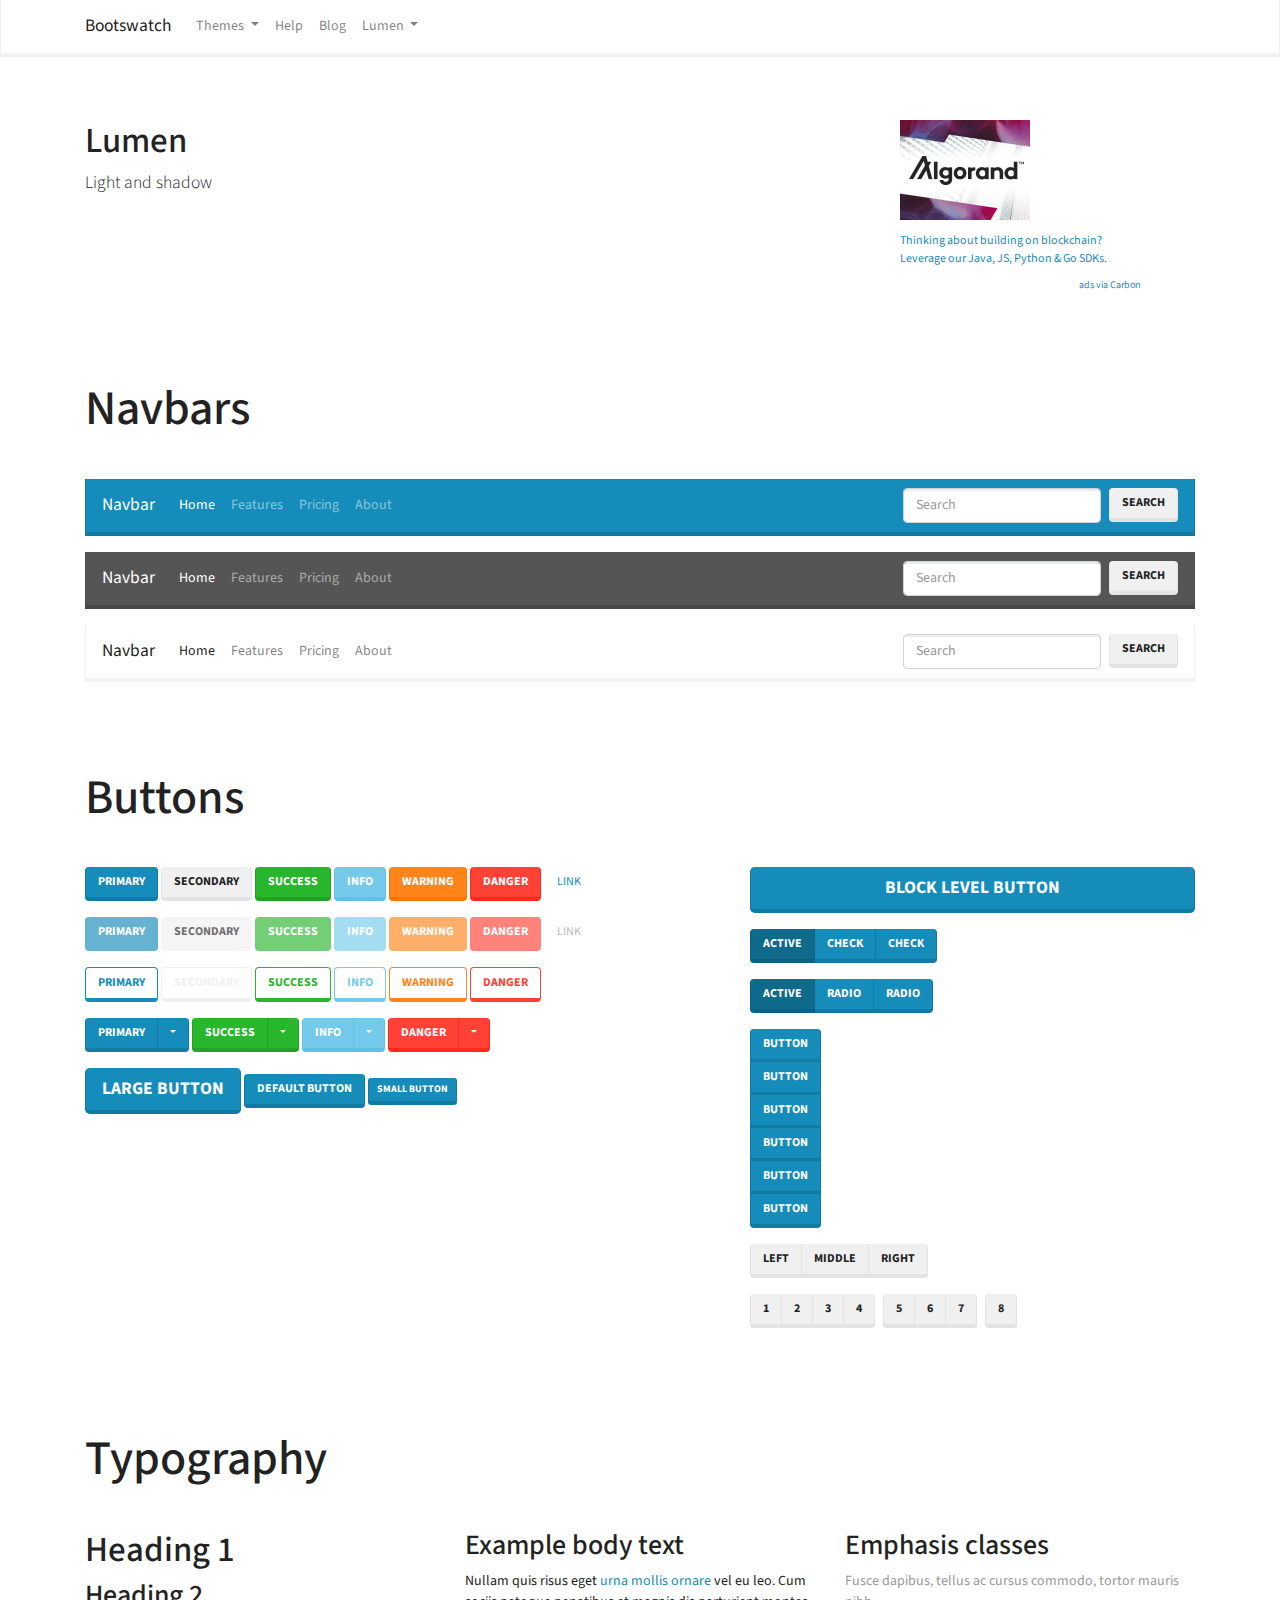
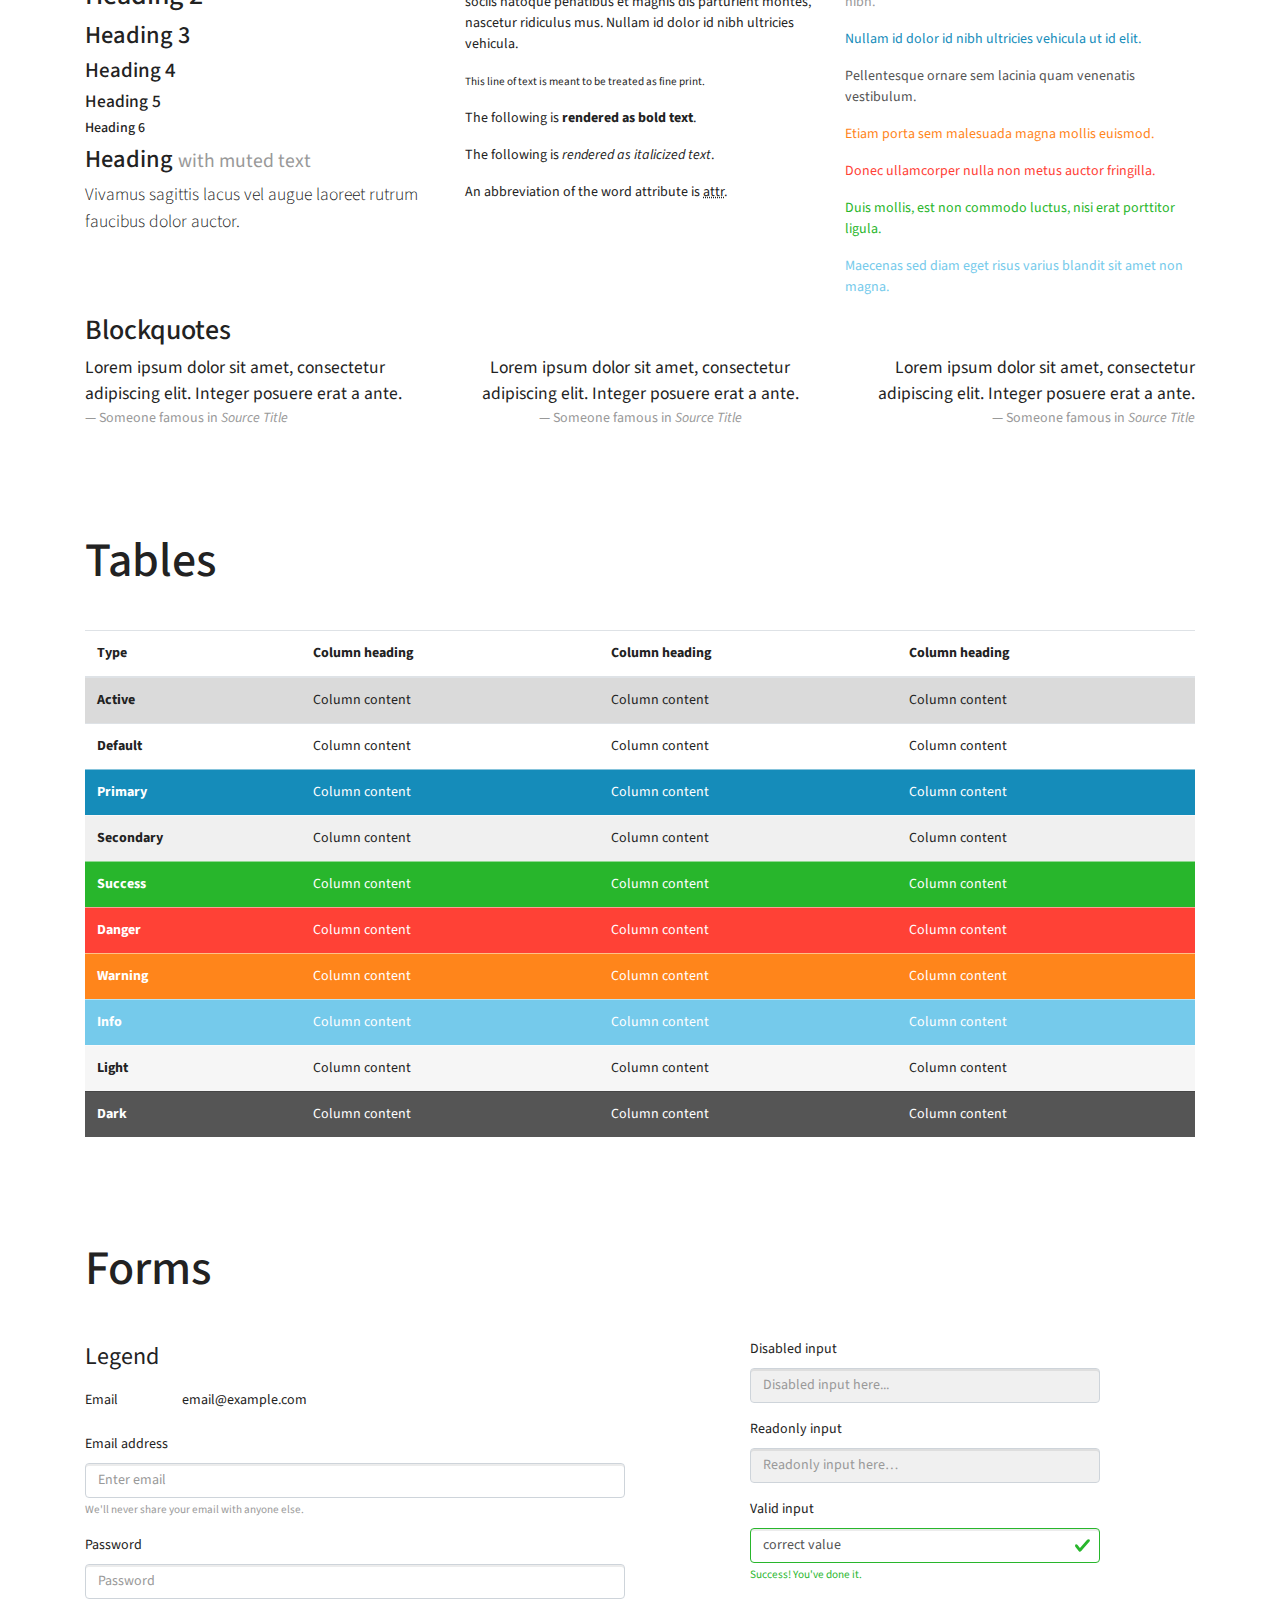
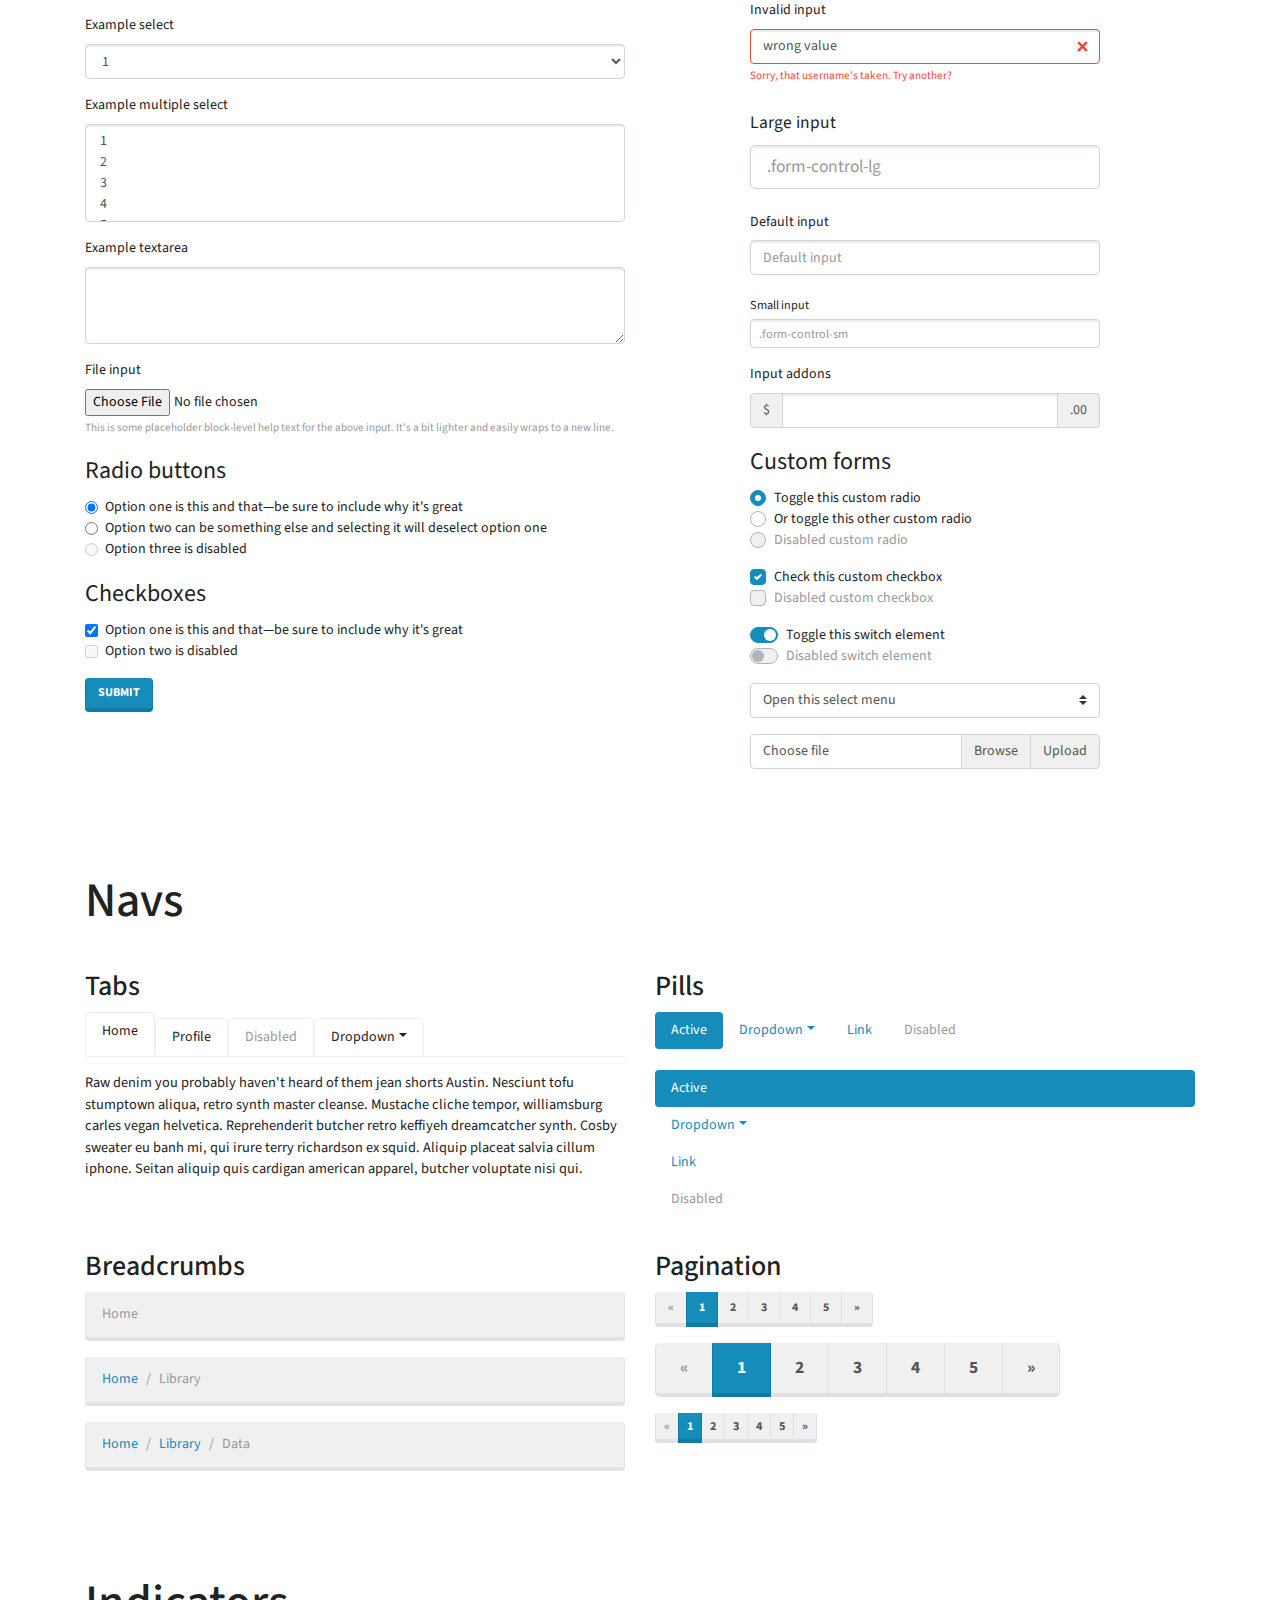
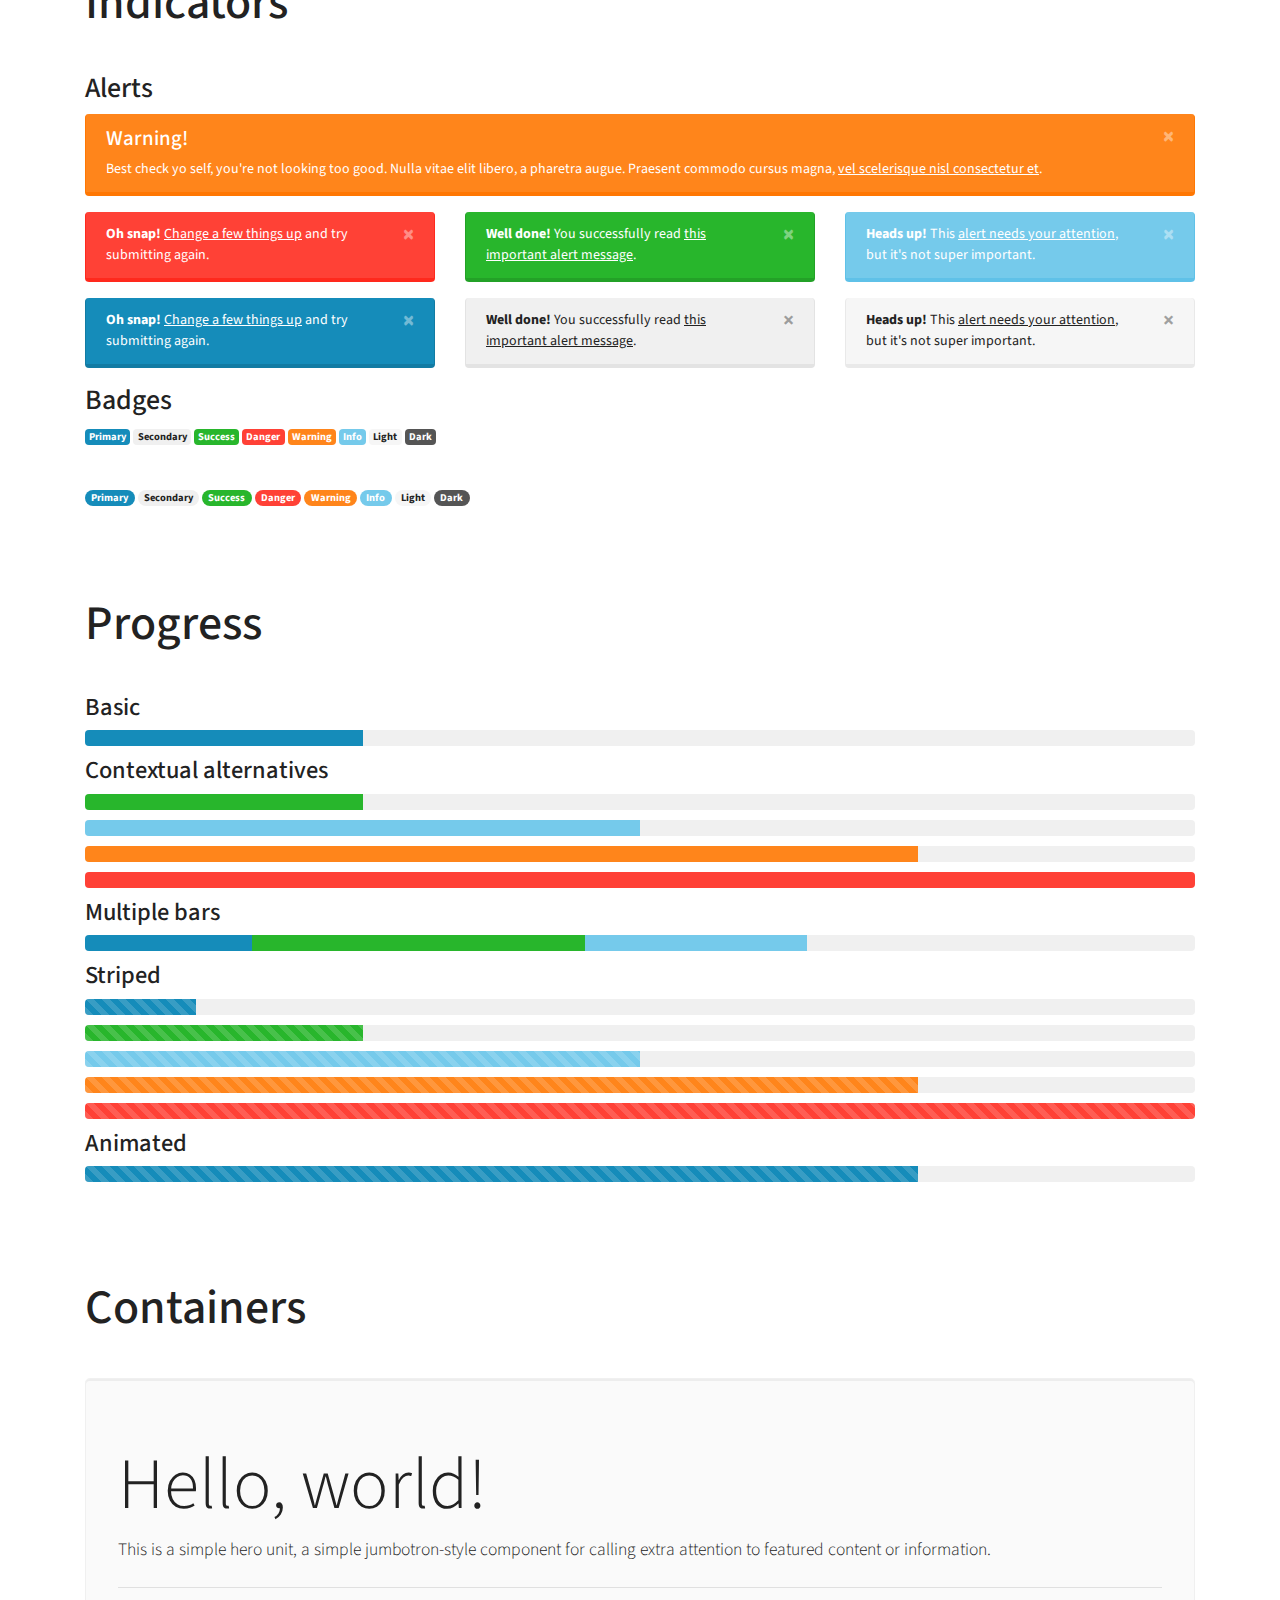
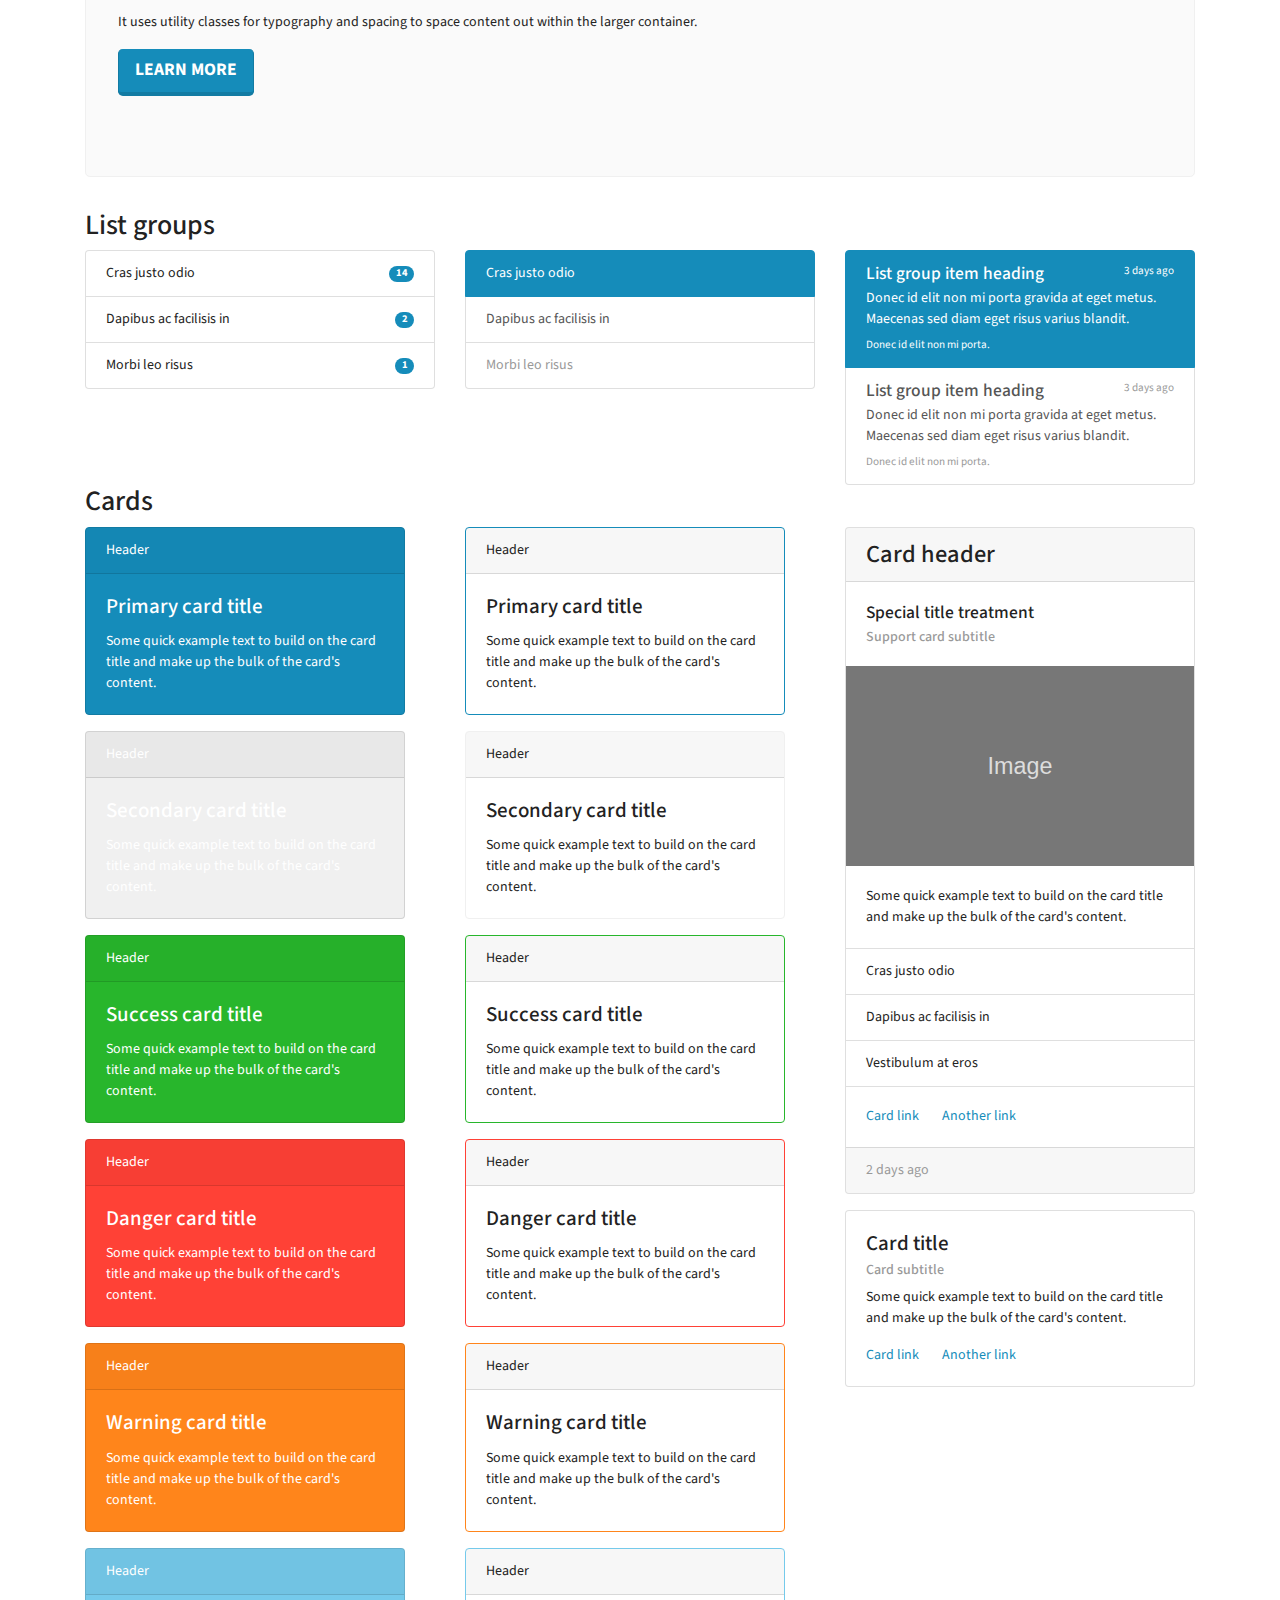
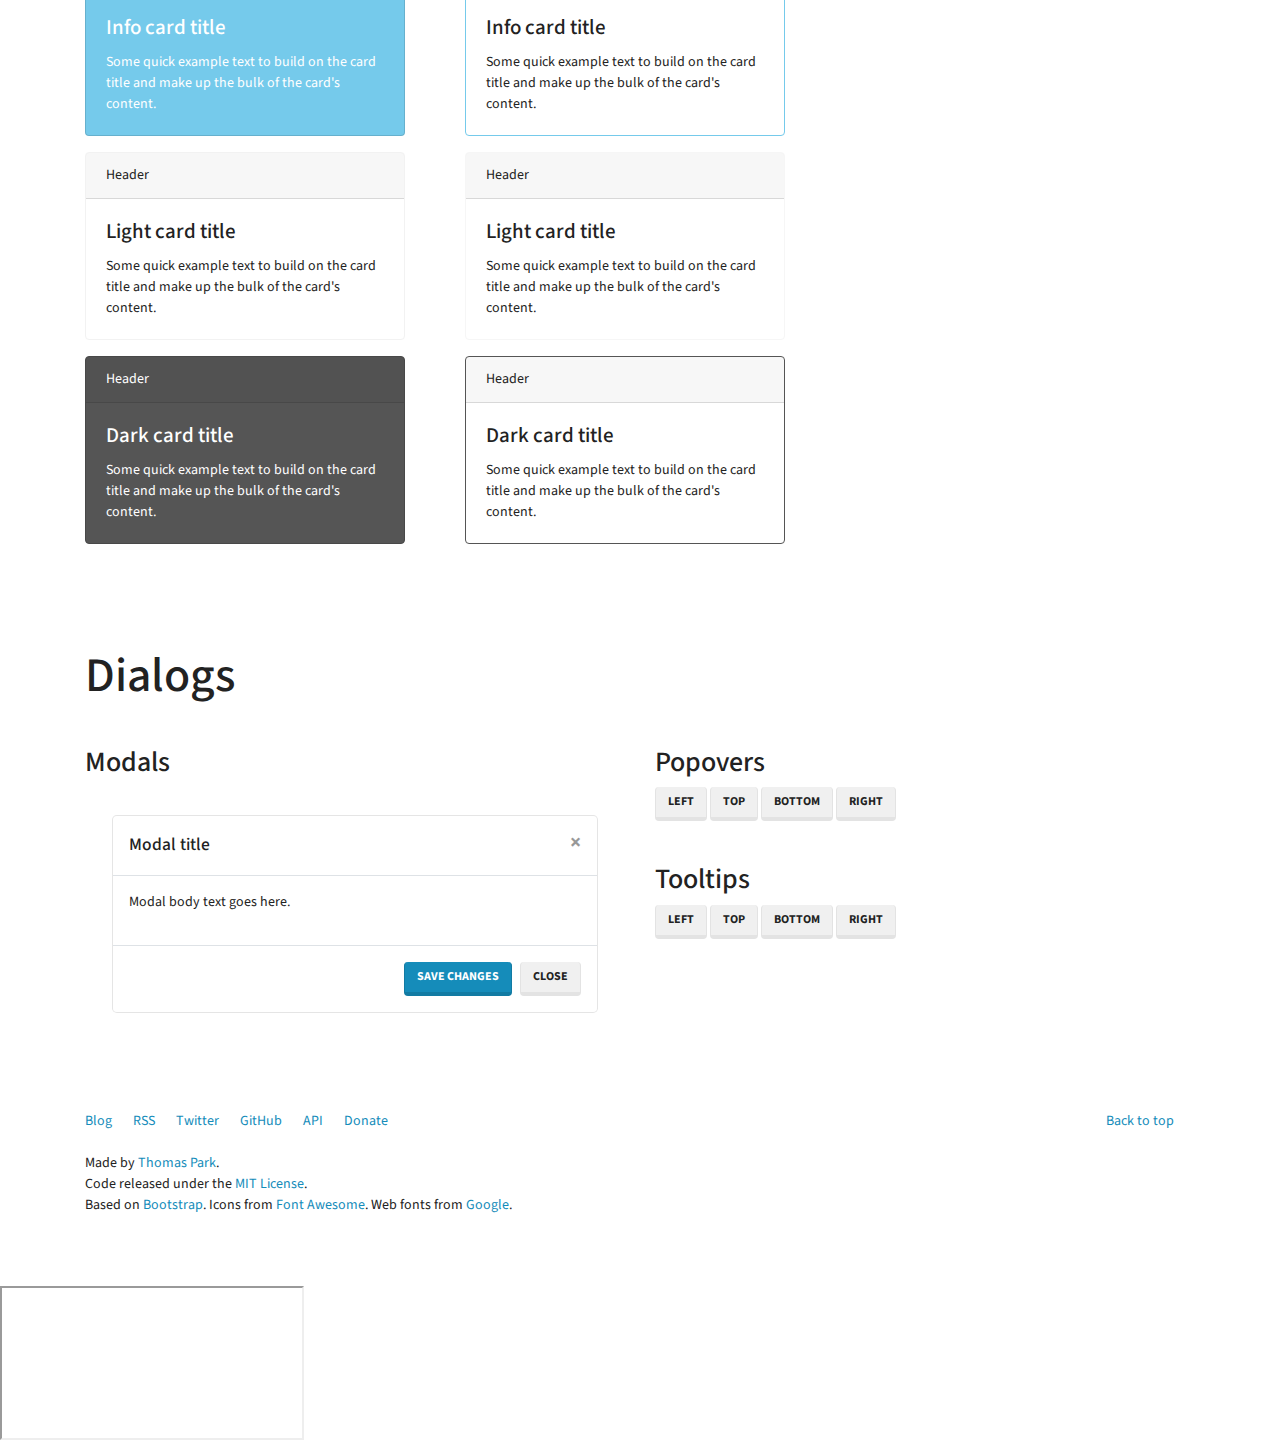
<file: original_bootswatch_theme(lumen)/index.html>
<!DOCTYPE html>
<!-- saved from url=(0029)https://bootswatch.com/lumen/ -->
<html lang="en"><head><meta http-equiv="Content-Type" content="text/html; charset=UTF-8">
    
    <title>Bootswatch: Lumen</title>
    <meta name="viewport" content="width=device-width, initial-scale=1">
    <meta http-equiv="X-UA-Compatible" content="IE=edge">
    <link rel="stylesheet" href="./Bootswatch_ Lumen_files/bootstrap.css" media="screen">
    <link rel="stylesheet" href="./Bootswatch_ Lumen_files/custom.min.css">
    <script type="text/javascript" async="" src="./Bootswatch_ Lumen_files/ga.js"></script><script>

     var _gaq = _gaq || [];
      _gaq.push(['_setAccount', 'UA-23019901-1']);
      _gaq.push(['_setDomainName', "bootswatch.com"]);
        _gaq.push(['_setAllowLinker', true]);
      _gaq.push(['_trackPageview']);

     (function() {
       var ga = document.createElement('script'); ga.type = 'text/javascript'; ga.async = true;
       ga.src = ('https:' == document.location.protocol ? 'https://ssl' : 'http://www') + '.google-analytics.com/ga.js';
       var s = document.getElementsByTagName('script')[0]; s.parentNode.insertBefore(ga, s);
     })();

    </script>
  <script id="_carbonads_projs" type="text/javascript" src="./Bootswatch_ Lumen_files/CKYIE23N.json"></script></head>
  <body cz-shortcut-listen="true" class="" style="">
    <div class="navbar navbar-expand-lg fixed-top navbar-light bg-light" style="">
      <div class="container">
        <a href="https://bootswatch.com/" class="navbar-brand">Bootswatch</a>
        <button class="navbar-toggler" type="button" data-toggle="collapse" data-target="#navbarResponsive" aria-controls="navbarResponsive" aria-expanded="false" aria-label="Toggle navigation">
          <span class="navbar-toggler-icon"></span>
        </button>
        <div class="collapse navbar-collapse" id="navbarResponsive">
          <ul class="navbar-nav">
            <li class="nav-item dropdown">
              <a class="nav-link dropdown-toggle" data-toggle="dropdown" href="https://bootswatch.com/lumen/#" id="themes">Themes <span class="caret"></span></a>
              <div class="dropdown-menu" aria-labelledby="themes">
                <a class="dropdown-item" href="https://bootswatch.com/default/">Default</a>
                <div class="dropdown-divider"></div>
                <a class="dropdown-item" href="https://bootswatch.com/cerulean/">Cerulean</a>
                <a class="dropdown-item" href="https://bootswatch.com/cosmo/">Cosmo</a>
                <a class="dropdown-item" href="https://bootswatch.com/cyborg/">Cyborg</a>
                <a class="dropdown-item" href="https://bootswatch.com/darkly/">Darkly</a>
                <a class="dropdown-item" href="https://bootswatch.com/flatly/">Flatly</a>
                <a class="dropdown-item" href="https://bootswatch.com/journal/">Journal</a>
                <a class="dropdown-item" href="https://bootswatch.com/litera/">Litera</a>
                <a class="dropdown-item" href="https://bootswatch.com/lumen/">Lumen</a>
                <a class="dropdown-item" href="https://bootswatch.com/lux/">Lux</a>
                <a class="dropdown-item" href="https://bootswatch.com/materia/">Materia</a>
                <a class="dropdown-item" href="https://bootswatch.com/minty/">Minty</a>
                <a class="dropdown-item" href="https://bootswatch.com/pulse/">Pulse</a>
                <a class="dropdown-item" href="https://bootswatch.com/sandstone/">Sandstone</a>
                <a class="dropdown-item" href="https://bootswatch.com/simplex/">Simplex</a>
                <a class="dropdown-item" href="https://bootswatch.com/sketchy/">Sketchy</a>
                <a class="dropdown-item" href="https://bootswatch.com/slate/">Slate</a>
                <a class="dropdown-item" href="https://bootswatch.com/solar/">Solar</a>
                <a class="dropdown-item" href="https://bootswatch.com/spacelab/">Spacelab</a>
                <a class="dropdown-item" href="https://bootswatch.com/superhero/">Superhero</a>
                <a class="dropdown-item" href="https://bootswatch.com/united/">United</a>
                <a class="dropdown-item" href="https://bootswatch.com/yeti/">Yeti</a>
              </div>
            </li>
            <li class="nav-item">
              <a class="nav-link" href="https://bootswatch.com/help/">Help</a>
            </li>
            <li class="nav-item">
              <a class="nav-link" href="https://blog.bootswatch.com/">Blog</a>
            </li>
            <li class="nav-item dropdown">
              <a class="nav-link dropdown-toggle" data-toggle="dropdown" href="https://bootswatch.com/lumen/#" id="download">Lumen <span class="caret"></span></a>
              <div class="dropdown-menu" aria-labelledby="download">
                <a class="dropdown-item" target="_blank" href="https://jsfiddle.net/bootswatch/gqhenoox/">Open in JSFiddle</a>
                <div class="dropdown-divider"></div>
                <a class="dropdown-item" href="https://bootswatch.com/4/lumen/bootstrap.min.css" download="">bootstrap.min.css</a>
                <a class="dropdown-item" href="./Bootswatch_ Lumen_files/bootstrap.css" download="">bootstrap.css</a>
                <div class="dropdown-divider"></div>
                <a class="dropdown-item" href="https://bootswatch.com/4/lumen/_variables.scss" download="">_variables.scss</a>
                <a class="dropdown-item" href="https://bootswatch.com/4/lumen/_bootswatch.scss" download="">_bootswatch.scss</a>
              </div>
            </li>
          </ul>

        </div>
      </div>
    </div>


    <div class="container">

      <div class="page-header" id="banner">
        <div class="row">
          <div class="col-lg-8 col-md-7 col-sm-6">
            <h1>Lumen</h1>
            <p class="lead">Light and shadow</p>
          </div>
          <div class="col-lg-4 col-md-5 col-sm-6">
            <div class="sponsor">
              <script async="" type="text/javascript" src="./Bootswatch_ Lumen_files/carbon.js" id="_carbonads_js"></script><div id="carbonads"><span><span class="carbon-wrap"><a href="https://srv.carbonads.net/ads/click/x/GTND42QNCY7DE5QNCV74YKQMCYSDV23EF6YIVZ3JCWSDK23JC6BI6KQKC6BIK2JLF6ADEK3EHJNCLSIZ?segment=placement:bootswatchcom;" class="carbon-img" target="_blank" rel="noopener"><img src="./Bootswatch_ Lumen_files/1565963212-Algorand-Carbon-Ad_3.jpg" alt="ads via Carbon" border="0" height="100" width="130" style="max-width: 130px;"></a><a href="https://srv.carbonads.net/ads/click/x/GTND42QNCY7DE5QNCV74YKQMCYSDV23EF6YIVZ3JCWSDK23JC6BI6KQKC6BIK2JLF6ADEK3EHJNCLSIZ?segment=placement:bootswatchcom;" class="carbon-text" target="_blank" rel="noopener">Thinking about building on blockchain? Leverage our Java, JS, Python &amp; Go SDKs.</a></span><a href="http://carbonads.net/?utm_source=bootswatchcom&amp;utm_medium=ad_via_link&amp;utm_campaign=in_unit&amp;utm_term=carbon" class="carbon-poweredby" target="_blank" rel="noopener">ads via Carbon</a></span></div>
            </div>
          </div>
        </div>
      </div>

      <!-- Navbar
      ================================================== -->
      <div class="bs-docs-section clearfix">
        <div class="row">
          <div class="col-lg-12">
            <div class="page-header">
              <h1 id="navbars">Navbars</h1>
            </div>

            <div class="bs-component">
              <nav class="navbar navbar-expand-lg navbar-dark bg-primary">
                <a class="navbar-brand" href="https://bootswatch.com/lumen/#">Navbar</a>
                <button class="navbar-toggler" type="button" data-toggle="collapse" data-target="#navbarColor01" aria-controls="navbarColor01" aria-expanded="false" aria-label="Toggle navigation">
                  <span class="navbar-toggler-icon"></span>
                </button>

                <div class="collapse navbar-collapse" id="navbarColor01">
                  <ul class="navbar-nav mr-auto">
                    <li class="nav-item active">
                      <a class="nav-link" href="https://bootswatch.com/lumen/#">Home <span class="sr-only">(current)</span></a>
                    </li>
                    <li class="nav-item">
                      <a class="nav-link" href="https://bootswatch.com/lumen/#">Features</a>
                    </li>
                    <li class="nav-item">
                      <a class="nav-link" href="https://bootswatch.com/lumen/#">Pricing</a>
                    </li>
                    <li class="nav-item">
                      <a class="nav-link" href="https://bootswatch.com/lumen/#">About</a>
                    </li>
                  </ul>
                  <form class="form-inline my-2 my-lg-0">
                    <input class="form-control mr-sm-2" type="text" placeholder="Search">
                    <button class="btn btn-secondary my-2 my-sm-0" type="submit">Search</button>
                  </form>
                </div>
              </nav>
            <button class="source-button btn btn-primary btn-xs" role="button" tabindex="0">&lt; &gt;</button></div>

            <div class="bs-component">
              <nav class="navbar navbar-expand-lg navbar-dark bg-dark">
                <a class="navbar-brand" href="https://bootswatch.com/lumen/#">Navbar</a>
                <button class="navbar-toggler" type="button" data-toggle="collapse" data-target="#navbarColor02" aria-controls="navbarColor02" aria-expanded="false" aria-label="Toggle navigation">
                  <span class="navbar-toggler-icon"></span>
                </button>

                <div class="collapse navbar-collapse" id="navbarColor02">
                  <ul class="navbar-nav mr-auto">
                    <li class="nav-item active">
                      <a class="nav-link" href="https://bootswatch.com/lumen/#">Home <span class="sr-only">(current)</span></a>
                    </li>
                    <li class="nav-item">
                      <a class="nav-link" href="https://bootswatch.com/lumen/#">Features</a>
                    </li>
                    <li class="nav-item">
                      <a class="nav-link" href="https://bootswatch.com/lumen/#">Pricing</a>
                    </li>
                    <li class="nav-item">
                      <a class="nav-link" href="https://bootswatch.com/lumen/#">About</a>
                    </li>
                  </ul>
                  <form class="form-inline my-2 my-lg-0">
                    <input class="form-control mr-sm-2" type="text" placeholder="Search">
                    <button class="btn btn-secondary my-2 my-sm-0" type="submit">Search</button>
                  </form>
                </div>
              </nav>
            <button class="source-button btn btn-primary btn-xs" role="button" tabindex="0">&lt; &gt;</button></div>

            <div class="bs-component">
              <nav class="navbar navbar-expand-lg navbar-light bg-light">
                <a class="navbar-brand" href="https://bootswatch.com/lumen/#">Navbar</a>
                <button class="navbar-toggler" type="button" data-toggle="collapse" data-target="#navbarColor03" aria-controls="navbarColor03" aria-expanded="false" aria-label="Toggle navigation">
                  <span class="navbar-toggler-icon"></span>
                </button>

                <div class="collapse navbar-collapse" id="navbarColor03">
                  <ul class="navbar-nav mr-auto">
                    <li class="nav-item active">
                      <a class="nav-link" href="https://bootswatch.com/lumen/#">Home <span class="sr-only">(current)</span></a>
                    </li>
                    <li class="nav-item">
                      <a class="nav-link" href="https://bootswatch.com/lumen/#">Features</a>
                    </li>
                    <li class="nav-item">
                      <a class="nav-link" href="https://bootswatch.com/lumen/#">Pricing</a>
                    </li>
                    <li class="nav-item">
                      <a class="nav-link" href="https://bootswatch.com/lumen/#">About</a>
                    </li>
                  </ul>
                  <form class="form-inline my-2 my-lg-0">
                    <input class="form-control mr-sm-2" type="text" placeholder="Search">
                    <button class="btn btn-secondary my-2 my-sm-0" type="submit">Search</button>
                  </form>
                </div>
              </nav>
            <button class="source-button btn btn-primary btn-xs" role="button" tabindex="0">&lt; &gt;</button></div>

          </div>
        </div>
      </div>


      <!-- Buttons
      ================================================== -->
      <div class="bs-docs-section">
        <div class="page-header">
          <div class="row">
            <div class="col-lg-12">
              <h1 id="buttons">Buttons</h1>
            </div>
          </div>
        </div>

        <div class="row">
          <div class="col-lg-7">

            <p class="bs-component">
              <button type="button" class="btn btn-primary">Primary</button>
              <button type="button" class="btn btn-secondary">Secondary</button>
              <button type="button" class="btn btn-success">Success</button>
              <button type="button" class="btn btn-info">Info</button>
              <button type="button" class="btn btn-warning">Warning</button>
              <button type="button" class="btn btn-danger">Danger</button>
              <button type="button" class="btn btn-link">Link</button>
            <button class="source-button btn btn-primary btn-xs" role="button" tabindex="0">&lt; &gt;</button></p>

            <p class="bs-component">
              <button type="button" class="btn btn-primary disabled">Primary</button>
              <button type="button" class="btn btn-secondary disabled">Secondary</button>
              <button type="button" class="btn btn-success disabled">Success</button>
              <button type="button" class="btn btn-info disabled">Info</button>
              <button type="button" class="btn btn-warning disabled">Warning</button>
              <button type="button" class="btn btn-danger disabled">Danger</button>
              <button type="button" class="btn btn-link disabled">Link</button>
            <button class="source-button btn btn-primary btn-xs" role="button" tabindex="0">&lt; &gt;</button></p>

            <p class="bs-component">
              <button type="button" class="btn btn-outline-primary">Primary</button>
              <button type="button" class="btn btn-outline-secondary">Secondary</button>
              <button type="button" class="btn btn-outline-success">Success</button>
              <button type="button" class="btn btn-outline-info">Info</button>
              <button type="button" class="btn btn-outline-warning">Warning</button>
              <button type="button" class="btn btn-outline-danger">Danger</button>
            <button class="source-button btn btn-primary btn-xs" role="button" tabindex="0">&lt; &gt;</button></p>

            <div class="bs-component">
              <div class="btn-group" role="group" aria-label="Button group with nested dropdown">
                <button type="button" class="btn btn-primary">Primary</button>
                <div class="btn-group" role="group">
                  <button id="btnGroupDrop1" type="button" class="btn btn-primary dropdown-toggle" data-toggle="dropdown" aria-haspopup="true" aria-expanded="false"></button>
                  <div class="dropdown-menu" aria-labelledby="btnGroupDrop1">
                    <a class="dropdown-item" href="https://bootswatch.com/lumen/#">Dropdown link</a>
                    <a class="dropdown-item" href="https://bootswatch.com/lumen/#">Dropdown link</a>
                  </div>
                </div>
              </div>

              <div class="btn-group" role="group" aria-label="Button group with nested dropdown">
                <button type="button" class="btn btn-success">Success</button>
                <div class="btn-group" role="group">
                  <button id="btnGroupDrop2" type="button" class="btn btn-success dropdown-toggle" data-toggle="dropdown" aria-haspopup="true" aria-expanded="false"></button>
                  <div class="dropdown-menu" aria-labelledby="btnGroupDrop2">
                    <a class="dropdown-item" href="https://bootswatch.com/lumen/#">Dropdown link</a>
                    <a class="dropdown-item" href="https://bootswatch.com/lumen/#">Dropdown link</a>
                  </div>
                </div>
              </div>
              
              <div class="btn-group" role="group" aria-label="Button group with nested dropdown">
                <button type="button" class="btn btn-info">Info</button>
                <div class="btn-group" role="group">
                  <button id="btnGroupDrop3" type="button" class="btn btn-info dropdown-toggle" data-toggle="dropdown" aria-haspopup="true" aria-expanded="false"></button>
                  <div class="dropdown-menu" aria-labelledby="btnGroupDrop3">
                    <a class="dropdown-item" href="https://bootswatch.com/lumen/#">Dropdown link</a>
                    <a class="dropdown-item" href="https://bootswatch.com/lumen/#">Dropdown link</a>
                  </div>
                </div>
              </div>
              
              <div class="btn-group" role="group" aria-label="Button group with nested dropdown">
                <button type="button" class="btn btn-danger">Danger</button>
                <div class="btn-group" role="group">
                  <button id="btnGroupDrop4" type="button" class="btn btn-danger dropdown-toggle" data-toggle="dropdown" aria-haspopup="true" aria-expanded="false"></button>
                  <div class="dropdown-menu" aria-labelledby="btnGroupDrop4">
                    <a class="dropdown-item" href="https://bootswatch.com/lumen/#">Dropdown link</a>
                    <a class="dropdown-item" href="https://bootswatch.com/lumen/#">Dropdown link</a>
                  </div>
                </div>
              </div>
            <button class="source-button btn btn-primary btn-xs" role="button" tabindex="0">&lt; &gt;</button></div>

            <div class="bs-component">
              <button type="button" class="btn btn-primary btn-lg">Large button</button>
              <button type="button" class="btn btn-primary">Default button</button>
              <button type="button" class="btn btn-primary btn-sm">Small button</button>
            <button class="source-button btn btn-primary btn-xs" role="button" tabindex="0">&lt; &gt;</button></div>

          </div>
          <div class="col-lg-5">

            <p class="bs-component">
              <button type="button" class="btn btn-primary btn-lg btn-block">Block level button</button>
            <button class="source-button btn btn-primary btn-xs" role="button" tabindex="0">&lt; &gt;</button></p>

            <div class="bs-component" style="margin-bottom: 15px;">
              <div class="btn-group btn-group-toggle" data-toggle="buttons">
                <label class="btn btn-primary active">
                  <input type="checkbox" checked="" autocomplete="off"> Active
                </label>
                <label class="btn btn-primary">
                  <input type="checkbox" autocomplete="off"> Check
                </label>
                <label class="btn btn-primary">
                  <input type="checkbox" autocomplete="off"> Check
                </label>
              </div>
            <button class="source-button btn btn-primary btn-xs" role="button" tabindex="0">&lt; &gt;</button></div>

            <div class="bs-component" style="margin-bottom: 15px;">
              <div class="btn-group btn-group-toggle" data-toggle="buttons">
                <label class="btn btn-primary active">
                  <input type="radio" name="options" id="option1" autocomplete="off" checked=""> Active
                </label>
                <label class="btn btn-primary">
                  <input type="radio" name="options" id="option2" autocomplete="off"> Radio
                </label>
                <label class="btn btn-primary">
                  <input type="radio" name="options" id="option3" autocomplete="off"> Radio
                </label>
              </div>
            <button class="source-button btn btn-primary btn-xs" role="button" tabindex="0">&lt; &gt;</button></div>

            <div class="bs-component">
              <div class="btn-group-vertical" data-toggle="buttons">
                <button type="button" class="btn btn-primary">Button</button>
                <button type="button" class="btn btn-primary">Button</button>
                <button type="button" class="btn btn-primary">Button</button>
                <button type="button" class="btn btn-primary">Button</button>
                <button type="button" class="btn btn-primary">Button</button>
                <button type="button" class="btn btn-primary">Button</button>
              </div>
            <button class="source-button btn btn-primary btn-xs" role="button" tabindex="0">&lt; &gt;</button></div>

            <div class="bs-component" style="margin-bottom: 15px;">
              <div class="btn-group" role="group" aria-label="Basic example">
                <button type="button" class="btn btn-secondary">Left</button>
                <button type="button" class="btn btn-secondary">Middle</button>
                <button type="button" class="btn btn-secondary">Right</button>
              </div>
            <button class="source-button btn btn-primary btn-xs" role="button" tabindex="0">&lt; &gt;</button></div>

            <div class="bs-component" style="margin-bottom: 15px;">
              <div class="btn-toolbar" role="toolbar" aria-label="Toolbar with button groups">
                <div class="btn-group mr-2" role="group" aria-label="First group">
                  <button type="button" class="btn btn-secondary">1</button>
                  <button type="button" class="btn btn-secondary">2</button>
                  <button type="button" class="btn btn-secondary">3</button>
                  <button type="button" class="btn btn-secondary">4</button>
                </div>
                <div class="btn-group mr-2" role="group" aria-label="Second group">
                  <button type="button" class="btn btn-secondary">5</button>
                  <button type="button" class="btn btn-secondary">6</button>
                  <button type="button" class="btn btn-secondary">7</button>
                </div>
                <div class="btn-group" role="group" aria-label="Third group">
                  <button type="button" class="btn btn-secondary">8</button>
                </div>
              </div>
            <button class="source-button btn btn-primary btn-xs" role="button" tabindex="0">&lt; &gt;</button></div>

          </div>
        </div>
      </div>

      <!-- Typography
      ================================================== -->
      <div class="bs-docs-section">
        <div class="row">
          <div class="col-lg-12">
            <div class="page-header">
              <h1 id="typography">Typography</h1>
            </div>
          </div>
        </div>

        <!-- Headings -->

        <div class="row">
          <div class="col-lg-4">
            <div class="bs-component">
              <h1>Heading 1</h1>
              <h2>Heading 2</h2>
              <h3>Heading 3</h3>
              <h4>Heading 4</h4>
              <h5>Heading 5</h5>
              <h6>Heading 6</h6>
              <h3>
                Heading
                <small class="text-muted">with muted text</small>
              </h3>
              <p class="lead">Vivamus sagittis lacus vel augue laoreet rutrum faucibus dolor auctor.</p>
            <button class="source-button btn btn-primary btn-xs" role="button" tabindex="0">&lt; &gt;</button></div>
          </div>
          <div class="col-lg-4">
            <div class="bs-component">
              <h2>Example body text</h2>
              <p>Nullam quis risus eget <a href="https://bootswatch.com/lumen/#">urna mollis ornare</a> vel eu leo. Cum sociis natoque penatibus et magnis dis parturient montes, nascetur ridiculus mus. Nullam id dolor id nibh ultricies vehicula.</p>
              <p><small>This line of text is meant to be treated as fine print.</small></p>
              <p>The following is <strong>rendered as bold text</strong>.</p>
              <p>The following is <em>rendered as italicized text</em>.</p>
              <p>An abbreviation of the word attribute is <abbr title="attribute">attr</abbr>.</p>
            <button class="source-button btn btn-primary btn-xs" role="button" tabindex="0">&lt; &gt;</button></div>

          </div>
          <div class="col-lg-4">
            <div class="bs-component">
              <h2>Emphasis classes</h2>
              <p class="text-muted">Fusce dapibus, tellus ac cursus commodo, tortor mauris nibh.</p>
              <p class="text-primary">Nullam id dolor id nibh ultricies vehicula ut id elit.</p>
              <p class="text-secondary">Pellentesque ornare sem lacinia quam venenatis vestibulum.</p>
              <p class="text-warning">Etiam porta sem malesuada magna mollis euismod.</p>
              <p class="text-danger">Donec ullamcorper nulla non metus auctor fringilla.</p>
              <p class="text-success">Duis mollis, est non commodo luctus, nisi erat porttitor ligula.</p>
              <p class="text-info">Maecenas sed diam eget risus varius blandit sit amet non magna.</p>
            <button class="source-button btn btn-primary btn-xs" role="button" tabindex="0">&lt; &gt;</button></div>

          </div>
        </div>

        <!-- Blockquotes -->

        <div class="row">
          <div class="col-lg-12">
            <h2 id="type-blockquotes">Blockquotes</h2>
          </div>
        </div>
        <div class="row">
          <div class="col-lg-4">
            <div class="bs-component">
              <blockquote class="blockquote">
                <p class="mb-0">Lorem ipsum dolor sit amet, consectetur adipiscing elit. Integer posuere erat a ante.</p>
                <footer class="blockquote-footer">Someone famous in <cite title="Source Title">Source Title</cite></footer>
              </blockquote>
            <button class="source-button btn btn-primary btn-xs" role="button" tabindex="0">&lt; &gt;</button></div>
          </div>
          <div class="col-lg-4">
            <div class="bs-component">
              <blockquote class="blockquote text-center">
                <p class="mb-0">Lorem ipsum dolor sit amet, consectetur adipiscing elit. Integer posuere erat a ante.</p>
                <footer class="blockquote-footer">Someone famous in <cite title="Source Title">Source Title</cite></footer>
              </blockquote>
            <button class="source-button btn btn-primary btn-xs" role="button" tabindex="0">&lt; &gt;</button></div>
          </div>
          <div class="col-lg-4">
            <div class="bs-component">
              <blockquote class="blockquote text-right">
                <p class="mb-0">Lorem ipsum dolor sit amet, consectetur adipiscing elit. Integer posuere erat a ante.</p>
                <footer class="blockquote-footer">Someone famous in <cite title="Source Title">Source Title</cite></footer>
              </blockquote>
            <button class="source-button btn btn-primary btn-xs" role="button" tabindex="0">&lt; &gt;</button></div>
          </div>
        </div>
      </div>

      <!-- Tables
      ================================================== -->
      <div class="bs-docs-section">

        <div class="row">
          <div class="col-lg-12">
            <div class="page-header">
              <h1 id="tables">Tables</h1>
            </div>

            <div class="bs-component">
              <table class="table table-hover">
                <thead>
                  <tr>
                    <th scope="col">Type</th>
                    <th scope="col">Column heading</th>
                    <th scope="col">Column heading</th>
                    <th scope="col">Column heading</th>
                  </tr>
                </thead>
                <tbody>
                  <tr class="table-active">
                    <th scope="row">Active</th>
                    <td>Column content</td>
                    <td>Column content</td>
                    <td>Column content</td>
                  </tr>
                  <tr>
                    <th scope="row">Default</th>
                    <td>Column content</td>
                    <td>Column content</td>
                    <td>Column content</td>
                  </tr>
                  <tr class="table-primary">
                    <th scope="row">Primary</th>
                    <td>Column content</td>
                    <td>Column content</td>
                    <td>Column content</td>
                  </tr>
                  <tr class="table-secondary">
                    <th scope="row">Secondary</th>
                    <td>Column content</td>
                    <td>Column content</td>
                    <td>Column content</td>
                  </tr>
                  <tr class="table-success">
                    <th scope="row">Success</th>
                    <td>Column content</td>
                    <td>Column content</td>
                    <td>Column content</td>
                  </tr>
                  <tr class="table-danger">
                    <th scope="row">Danger</th>
                    <td>Column content</td>
                    <td>Column content</td>
                    <td>Column content</td>
                  </tr>
                  <tr class="table-warning">
                    <th scope="row">Warning</th>
                    <td>Column content</td>
                    <td>Column content</td>
                    <td>Column content</td>
                  </tr>
                  <tr class="table-info">
                    <th scope="row">Info</th>
                    <td>Column content</td>
                    <td>Column content</td>
                    <td>Column content</td>
                  </tr>
                  <tr class="table-light">
                    <th scope="row">Light</th>
                    <td>Column content</td>
                    <td>Column content</td>
                    <td>Column content</td>
                  </tr>
                  <tr class="table-dark">
                    <th scope="row">Dark</th>
                    <td>Column content</td>
                    <td>Column content</td>
                    <td>Column content</td>
                  </tr>
                </tbody>
              </table> 
            <button class="source-button btn btn-primary btn-xs" role="button" tabindex="0">&lt; &gt;</button></div><!-- /example -->
          </div>
        </div>
      </div>

      <!-- Forms
      ================================================== -->
      <div class="bs-docs-section">
        <div class="row">
          <div class="col-lg-12">
            <div class="page-header">
              <h1 id="forms">Forms</h1>
            </div>
          </div>
        </div>

        <div class="row">
          <div class="col-lg-6">
            <div class="bs-component">
              <form>
                <fieldset>
                  <legend>Legend</legend>
                  <div class="form-group row">
                    <label for="staticEmail" class="col-sm-2 col-form-label">Email</label>
                    <div class="col-sm-10">
                      <input type="text" readonly="" class="form-control-plaintext" id="staticEmail" value="email@example.com">
                    </div>
                  </div>
                  <div class="form-group">
                    <label for="exampleInputEmail1">Email address</label>
                    <input type="email" class="form-control" id="exampleInputEmail1" aria-describedby="emailHelp" placeholder="Enter email">
                    <small id="emailHelp" class="form-text text-muted">We'll never share your email with anyone else.</small>
                  </div>
                  <div class="form-group">
                    <label for="exampleInputPassword1">Password</label>
                    <input type="password" class="form-control" id="exampleInputPassword1" placeholder="Password">
                  </div>
                  <div class="form-group">
                    <label for="exampleSelect1">Example select</label>
                    <select class="form-control" id="exampleSelect1">
                      <option>1</option>
                      <option>2</option>
                      <option>3</option>
                      <option>4</option>
                      <option>5</option>
                    </select>
                  </div>
                  <div class="form-group">
                    <label for="exampleSelect2">Example multiple select</label>
                    <select multiple="" class="form-control" id="exampleSelect2">
                      <option>1</option>
                      <option>2</option>
                      <option>3</option>
                      <option>4</option>
                      <option>5</option>
                    </select>
                  </div>
                  <div class="form-group">
                    <label for="exampleTextarea">Example textarea</label>
                    <textarea class="form-control" id="exampleTextarea" rows="3"></textarea>
                  </div>
                  <div class="form-group">
                    <label for="exampleInputFile">File input</label>
                    <input type="file" class="form-control-file" id="exampleInputFile" aria-describedby="fileHelp">
                    <small id="fileHelp" class="form-text text-muted">This is some placeholder block-level help text for the above input. It's a bit lighter and easily wraps to a new line.</small>
                  </div>
                  <fieldset class="form-group">
                    <legend>Radio buttons</legend>
                    <div class="form-check">
                      <label class="form-check-label">
                        <input type="radio" class="form-check-input" name="optionsRadios" id="optionsRadios1" value="option1" checked="">
                        Option one is this and that—be sure to include why it's great
                      </label>
                    </div>
                    <div class="form-check">
                    <label class="form-check-label">
                        <input type="radio" class="form-check-input" name="optionsRadios" id="optionsRadios2" value="option2">
                        Option two can be something else and selecting it will deselect option one
                      </label>
                    </div>
                    <div class="form-check disabled">
                    <label class="form-check-label">
                        <input type="radio" class="form-check-input" name="optionsRadios" id="optionsRadios3" value="option3" disabled="">
                        Option three is disabled
                      </label>
                    </div>
                  </fieldset>
                  <fieldset class="form-group">
                    <legend>Checkboxes</legend>
                    <div class="form-check">
                      <label class="form-check-label">
                        <input class="form-check-input" type="checkbox" value="" checked="">
                        Option one is this and that—be sure to include why it's great
                      </label>
                    </div>
                    <div class="form-check disabled">
                      <label class="form-check-label">
                        <input class="form-check-input" type="checkbox" value="" disabled="">
                        Option two is disabled
                      </label>
                    </div>
                  </fieldset>
                  <button type="submit" class="btn btn-primary">Submit</button>
                </fieldset>
              </form>
            <button class="source-button btn btn-primary btn-xs" role="button" tabindex="0">&lt; &gt;</button></div>
          </div>
          <div class="col-lg-4 offset-lg-1">

            <form class="bs-component">
              <div class="form-group">
                <fieldset disabled="">
                  <label class="control-label" for="disabledInput">Disabled input</label>
                  <input class="form-control" id="disabledInput" type="text" placeholder="Disabled input here..." disabled="">
                </fieldset>
              </div>

              <div class="form-group">
                <fieldset>
                  <label class="control-label" for="readOnlyInput">Readonly input</label>
                  <input class="form-control" id="readOnlyInput" type="text" placeholder="Readonly input here…" readonly="">
                </fieldset>
              </div>

              <div class="form-group has-success">
                <label class="form-control-label" for="inputSuccess1">Valid input</label>
                <input type="text" value="correct value" class="form-control is-valid" id="inputValid">
                <div class="valid-feedback">Success! You've done it.</div>
              </div>

              <div class="form-group has-danger">
                <label class="form-control-label" for="inputDanger1">Invalid input</label>
                <input type="text" value="wrong value" class="form-control is-invalid" id="inputInvalid">
                <div class="invalid-feedback">Sorry, that username's taken. Try another?</div>
              </div>

              <div class="form-group">
                <label class="col-form-label col-form-label-lg" for="inputLarge">Large input</label>
                <input class="form-control form-control-lg" type="text" placeholder=".form-control-lg" id="inputLarge">
              </div>

              <div class="form-group">
                <label class="col-form-label" for="inputDefault">Default input</label>
                <input type="text" class="form-control" placeholder="Default input" id="inputDefault">
              </div>

              <div class="form-group">
                <label class="col-form-label col-form-label-sm" for="inputSmall">Small input</label>
                <input class="form-control form-control-sm" type="text" placeholder=".form-control-sm" id="inputSmall">
              </div>

              <div class="form-group">
                <label class="control-label">Input addons</label>
                <div class="form-group">
                  <div class="input-group mb-3">
                    <div class="input-group-prepend">
                      <span class="input-group-text">$</span>
                    </div>
                    <input type="text" class="form-control" aria-label="Amount (to the nearest dollar)">
                    <div class="input-group-append">
                      <span class="input-group-text">.00</span>
                    </div>
                  </div>
                </div>
              </div>
            <button class="source-button btn btn-primary btn-xs" role="button" tabindex="0">&lt; &gt;</button></form>

            <div class="bs-component">
              <fieldset>
                <legend>Custom forms</legend>
                <div class="form-group">
                  <div class="custom-control custom-radio">
                    <input type="radio" id="customRadio1" name="customRadio" class="custom-control-input" checked="">
                    <label class="custom-control-label" for="customRadio1">Toggle this custom radio</label>
                  </div>
                  <div class="custom-control custom-radio">
                    <input type="radio" id="customRadio2" name="customRadio" class="custom-control-input">
                    <label class="custom-control-label" for="customRadio2">Or toggle this other custom radio</label>
                  </div>
                  <div class="custom-control custom-radio">
                    <input type="radio" id="customRadio3" name="customRadio" class="custom-control-input" disabled="">
                    <label class="custom-control-label" for="customRadio3">Disabled custom radio</label>
                  </div>
                </div>
                <div class="form-group">
                  <div class="custom-control custom-checkbox">
                    <input type="checkbox" class="custom-control-input" id="customCheck1" checked="">
                    <label class="custom-control-label" for="customCheck1">Check this custom checkbox</label>
                  </div>
                  <div class="custom-control custom-checkbox">
                    <input type="checkbox" class="custom-control-input" id="customCheck2" disabled="">
                    <label class="custom-control-label" for="customCheck2">Disabled custom checkbox</label>
                  </div>
                </div>
                <div class="form-group">
                  <div class="custom-control custom-switch">
                    <input type="checkbox" class="custom-control-input" id="customSwitch1" checked="">
                    <label class="custom-control-label" for="customSwitch1">Toggle this switch element</label>
                  </div>
                  <div class="custom-control custom-switch">
                    <input type="checkbox" class="custom-control-input" disabled="" id="customSwitch2">
                    <label class="custom-control-label" for="customSwitch2">Disabled switch element</label>
                  </div>
                </div>
                <div class="form-group">
                  <select class="custom-select">
                    <option selected="">Open this select menu</option>
                    <option value="1">One</option>
                    <option value="2">Two</option>
                    <option value="3">Three</option>
                  </select>
                </div>
                <div class="form-group">
                  <div class="input-group mb-3">
                    <div class="custom-file">
                      <input type="file" class="custom-file-input" id="inputGroupFile02">
                      <label class="custom-file-label" for="inputGroupFile02">Choose file</label>
                    </div>
                    <div class="input-group-append">
                      <span class="input-group-text" id="">Upload</span>
                    </div>
                  </div>
                </div>
              </fieldset>
            <button class="source-button btn btn-primary btn-xs" role="button" tabindex="0">&lt; &gt;</button></div>

          </div>
        </div>
      </div>

      <!-- Navs
      ================================================== -->
      <div class="bs-docs-section">

        <div class="row">
          <div class="col-lg-12">
            <div class="page-header">
              <h1 id="navs">Navs</h1>
            </div>
          </div>
        </div>

        <div class="row" style="margin-bottom: 2rem;">
          <div class="col-lg-6">
            <h2 id="nav-tabs">Tabs</h2>
            <div class="bs-component">
              <ul class="nav nav-tabs">
                <li class="nav-item">
                  <a class="nav-link active" data-toggle="tab" href="https://bootswatch.com/lumen/#home">Home</a>
                </li>
                <li class="nav-item">
                  <a class="nav-link" data-toggle="tab" href="https://bootswatch.com/lumen/#profile">Profile</a>
                </li>
                <li class="nav-item">
                  <a class="nav-link disabled" href="https://bootswatch.com/lumen/#">Disabled</a>
                </li>
                <li class="nav-item dropdown">
                  <a class="nav-link dropdown-toggle" data-toggle="dropdown" href="https://bootswatch.com/lumen/#" role="button" aria-haspopup="true" aria-expanded="false">Dropdown</a>
                  <div class="dropdown-menu">
                    <a class="dropdown-item" href="https://bootswatch.com/lumen/#">Action</a>
                    <a class="dropdown-item" href="https://bootswatch.com/lumen/#">Another action</a>
                    <a class="dropdown-item" href="https://bootswatch.com/lumen/#">Something else here</a>
                    <div class="dropdown-divider"></div>
                    <a class="dropdown-item" href="https://bootswatch.com/lumen/#">Separated link</a>
                  </div>
                </li>
              </ul>
              <div id="myTabContent" class="tab-content">
                <div class="tab-pane fade show active" id="home">
                  <p>Raw denim you probably haven't heard of them jean shorts Austin. Nesciunt tofu stumptown aliqua, retro synth master cleanse. Mustache cliche tempor, williamsburg carles vegan helvetica. Reprehenderit butcher retro keffiyeh dreamcatcher synth. Cosby sweater eu banh mi, qui irure terry richardson ex squid. Aliquip placeat salvia cillum iphone. Seitan aliquip quis cardigan american apparel, butcher voluptate nisi qui.</p>
                </div>
                <div class="tab-pane fade" id="profile">
                  <p>Food truck fixie locavore, accusamus mcsweeney's marfa nulla single-origin coffee squid. Exercitation +1 labore velit, blog sartorial PBR leggings next level wes anderson artisan four loko farm-to-table craft beer twee. Qui photo booth letterpress, commodo enim craft beer mlkshk aliquip jean shorts ullamco ad vinyl cillum PBR. Homo nostrud organic, assumenda labore aesthetic magna delectus mollit.</p>
                </div>
                <div class="tab-pane fade" id="dropdown1">
                  <p>Etsy mixtape wayfarers, ethical wes anderson tofu before they sold out mcsweeney's organic lomo retro fanny pack lo-fi farm-to-table readymade. Messenger bag gentrify pitchfork tattooed craft beer, iphone skateboard locavore carles etsy salvia banksy hoodie helvetica. DIY synth PBR banksy irony. Leggings gentrify squid 8-bit cred pitchfork.</p>
                </div>
                <div class="tab-pane fade" id="dropdown2">
                  <p>Trust fund seitan letterpress, keytar raw denim keffiyeh etsy art party before they sold out master cleanse gluten-free squid scenester freegan cosby sweater. Fanny pack portland seitan DIY, art party locavore wolf cliche high life echo park Austin. Cred vinyl keffiyeh DIY salvia PBR, banh mi before they sold out farm-to-table VHS viral locavore cosby sweater.</p>
                </div>
              </div>
            <button class="source-button btn btn-primary btn-xs" role="button" tabindex="0">&lt; &gt;</button></div>
          </div>

          <div class="col-lg-6">
            <h2 id="nav-pills">Pills</h2>
            <div class="bs-component">
              <ul class="nav nav-pills">
                <li class="nav-item">
                  <a class="nav-link active" href="https://bootswatch.com/lumen/#">Active</a>
                </li>
                <li class="nav-item dropdown">
                  <a class="nav-link dropdown-toggle" data-toggle="dropdown" href="https://bootswatch.com/lumen/#" role="button" aria-haspopup="true" aria-expanded="false">Dropdown</a>
                  <div class="dropdown-menu">
                    <a class="dropdown-item" href="https://bootswatch.com/lumen/#">Action</a>
                    <a class="dropdown-item" href="https://bootswatch.com/lumen/#">Another action</a>
                    <a class="dropdown-item" href="https://bootswatch.com/lumen/#">Something else here</a>
                    <div class="dropdown-divider"></div>
                    <a class="dropdown-item" href="https://bootswatch.com/lumen/#">Separated link</a>
                  </div>
                </li>
                <li class="nav-item">
                  <a class="nav-link" href="https://bootswatch.com/lumen/#">Link</a>
                </li>
                <li class="nav-item">
                  <a class="nav-link disabled" href="https://bootswatch.com/lumen/#">Disabled</a>
                </li>
              </ul>
            <button class="source-button btn btn-primary btn-xs" role="button" tabindex="0">&lt; &gt;</button></div>
            <br>
            <div class="bs-component">
              <ul class="nav nav-pills flex-column">
                <li class="nav-item">
                  <a class="nav-link active" href="https://bootswatch.com/lumen/#">Active</a>
                </li>
                <li class="nav-item dropdown">
                  <a class="nav-link dropdown-toggle" data-toggle="dropdown" href="https://bootswatch.com/lumen/#" role="button" aria-haspopup="true" aria-expanded="false">Dropdown</a>
                  <div class="dropdown-menu">
                    <a class="dropdown-item" href="https://bootswatch.com/lumen/#">Action</a>
                    <a class="dropdown-item" href="https://bootswatch.com/lumen/#">Another action</a>
                    <a class="dropdown-item" href="https://bootswatch.com/lumen/#">Something else here</a>
                    <div class="dropdown-divider"></div>
                    <a class="dropdown-item" href="https://bootswatch.com/lumen/#">Separated link</a>
                  </div>
                </li>
                <li class="nav-item">
                  <a class="nav-link" href="https://bootswatch.com/lumen/#">Link</a>
                </li>
                <li class="nav-item">
                  <a class="nav-link disabled" href="https://bootswatch.com/lumen/#">Disabled</a>
                </li>
              </ul>
            <button class="source-button btn btn-primary btn-xs" role="button" tabindex="0">&lt; &gt;</button></div>
          </div>
        </div>

        <div class="row">
          <div class="col-lg-6">
            <h2 id="nav-breadcrumbs">Breadcrumbs</h2>
            <div class="bs-component">
              <ol class="breadcrumb">
                <li class="breadcrumb-item active">Home</li>
              </ol>
              <ol class="breadcrumb">
                <li class="breadcrumb-item"><a href="https://bootswatch.com/lumen/#">Home</a></li>
                <li class="breadcrumb-item active">Library</li>
              </ol>
              <ol class="breadcrumb">
                <li class="breadcrumb-item"><a href="https://bootswatch.com/lumen/#">Home</a></li>
                <li class="breadcrumb-item"><a href="https://bootswatch.com/lumen/#">Library</a></li>
                <li class="breadcrumb-item active">Data</li>
              </ol>
            <button class="source-button btn btn-primary btn-xs" role="button" tabindex="0">&lt; &gt;</button></div>
          </div>

          <div class="col-lg-6">
            <h2 id="pagination">Pagination</h2>
            <div class="bs-component">
              <div>
                <ul class="pagination">
                  <li class="page-item disabled">
                    <a class="page-link" href="https://bootswatch.com/lumen/#">«</a>
                  </li>
                  <li class="page-item active">
                    <a class="page-link" href="https://bootswatch.com/lumen/#">1</a>
                  </li>
                  <li class="page-item">
                    <a class="page-link" href="https://bootswatch.com/lumen/#">2</a>
                  </li>
                  <li class="page-item">
                    <a class="page-link" href="https://bootswatch.com/lumen/#">3</a>
                  </li>
                  <li class="page-item">
                    <a class="page-link" href="https://bootswatch.com/lumen/#">4</a>
                  </li>
                  <li class="page-item">
                    <a class="page-link" href="https://bootswatch.com/lumen/#">5</a>
                  </li>
                  <li class="page-item">
                    <a class="page-link" href="https://bootswatch.com/lumen/#">»</a>
                  </li>
                </ul>
              </div>

              <div>
                <ul class="pagination pagination-lg">
                  <li class="page-item disabled">
                    <a class="page-link" href="https://bootswatch.com/lumen/#">«</a>
                  </li>
                  <li class="page-item active">
                    <a class="page-link" href="https://bootswatch.com/lumen/#">1</a>
                  </li>
                  <li class="page-item">
                    <a class="page-link" href="https://bootswatch.com/lumen/#">2</a>
                  </li>
                  <li class="page-item">
                    <a class="page-link" href="https://bootswatch.com/lumen/#">3</a>
                  </li>
                  <li class="page-item">
                    <a class="page-link" href="https://bootswatch.com/lumen/#">4</a>
                  </li>
                  <li class="page-item">
                    <a class="page-link" href="https://bootswatch.com/lumen/#">5</a>
                  </li>
                  <li class="page-item">
                    <a class="page-link" href="https://bootswatch.com/lumen/#">»</a>
                  </li>
                </ul>
              </div>

              <div>
                <ul class="pagination pagination-sm">
                  <li class="page-item disabled">
                    <a class="page-link" href="https://bootswatch.com/lumen/#">«</a>
                  </li>
                  <li class="page-item active">
                    <a class="page-link" href="https://bootswatch.com/lumen/#">1</a>
                  </li>
                  <li class="page-item">
                    <a class="page-link" href="https://bootswatch.com/lumen/#">2</a>
                  </li>
                  <li class="page-item">
                    <a class="page-link" href="https://bootswatch.com/lumen/#">3</a>
                  </li>
                  <li class="page-item">
                    <a class="page-link" href="https://bootswatch.com/lumen/#">4</a>
                  </li>
                  <li class="page-item">
                    <a class="page-link" href="https://bootswatch.com/lumen/#">5</a>
                  </li>
                  <li class="page-item">
                    <a class="page-link" href="https://bootswatch.com/lumen/#">»</a>
                  </li>
                </ul>
              </div>

            <button class="source-button btn btn-primary btn-xs" role="button" tabindex="0">&lt; &gt;</button></div>
          </div>
        </div>
      </div>

      <!-- Indicators
      ================================================== -->
      <div class="bs-docs-section">

        <div class="row">
          <div class="col-lg-12">
            <div class="page-header">
              <h1 id="indicators">Indicators</h1>
            </div>
          </div>
        </div>

        <div class="row">
          <div class="col-lg-12">
            <h2>Alerts</h2>
            <div class="bs-component">
              <div class="alert alert-dismissible alert-warning">
                <button type="button" class="close" data-dismiss="alert">×</button>
                <h4 class="alert-heading">Warning!</h4>
                <p class="mb-0">Best check yo self, you're not looking too good. Nulla vitae elit libero, a pharetra augue. Praesent commodo cursus magna, <a href="https://bootswatch.com/lumen/#" class="alert-link">vel scelerisque nisl consectetur et</a>.</p>
              </div>
            <button class="source-button btn btn-primary btn-xs" role="button" tabindex="0">&lt; &gt;</button></div>
          </div>
        </div>
        <div class="row">
          <div class="col-lg-4">
            <div class="bs-component">
              <div class="alert alert-dismissible alert-danger">
                <button type="button" class="close" data-dismiss="alert">×</button>
                <strong>Oh snap!</strong> <a href="https://bootswatch.com/lumen/#" class="alert-link">Change a few things up</a> and try submitting again.
              </div>
            <button class="source-button btn btn-primary btn-xs" role="button" tabindex="0">&lt; &gt;</button></div>
          </div>
          <div class="col-lg-4">
            <div class="bs-component">
              <div class="alert alert-dismissible alert-success">
                <button type="button" class="close" data-dismiss="alert">×</button>
                <strong>Well done!</strong> You successfully read <a href="https://bootswatch.com/lumen/#" class="alert-link">this important alert message</a>.
              </div>
            <button class="source-button btn btn-primary btn-xs" role="button" tabindex="0">&lt; &gt;</button></div>
          </div>
          <div class="col-lg-4">
            <div class="bs-component">
              <div class="alert alert-dismissible alert-info">
                <button type="button" class="close" data-dismiss="alert">×</button>
                <strong>Heads up!</strong> This <a href="https://bootswatch.com/lumen/#" class="alert-link">alert needs your attention</a>, but it's not super important.
              </div>
            <button class="source-button btn btn-primary btn-xs" role="button" tabindex="0">&lt; &gt;</button></div>
          </div>
        </div>
        <div class="row">
          <div class="col-lg-4">
            <div class="bs-component">
              <div class="alert alert-dismissible alert-primary">
                <button type="button" class="close" data-dismiss="alert">×</button>
                <strong>Oh snap!</strong> <a href="https://bootswatch.com/lumen/#" class="alert-link">Change a few things up</a> and try submitting again.
              </div>
            <button class="source-button btn btn-primary btn-xs" role="button" tabindex="0">&lt; &gt;</button></div>
          </div>
          <div class="col-lg-4">
            <div class="bs-component">
              <div class="alert alert-dismissible alert-secondary">
                <button type="button" class="close" data-dismiss="alert">×</button>
                <strong>Well done!</strong> You successfully read <a href="https://bootswatch.com/lumen/#" class="alert-link">this important alert message</a>.
              </div>
            <button class="source-button btn btn-primary btn-xs" role="button" tabindex="0">&lt; &gt;</button></div>
          </div>
          <div class="col-lg-4">
            <div class="bs-component">
              <div class="alert alert-dismissible alert-light">
                <button type="button" class="close" data-dismiss="alert">×</button>
                <strong>Heads up!</strong> This <a href="https://bootswatch.com/lumen/#" class="alert-link">alert needs your attention</a>, but it's not super important.
              </div>
            <button class="source-button btn btn-primary btn-xs" role="button" tabindex="0">&lt; &gt;</button></div>
          </div>
        </div>
        <div>
          <h2>Badges</h2>
          <div class="bs-component" style="margin-bottom: 40px;">
            <span class="badge badge-primary">Primary</span>
            <span class="badge badge-secondary">Secondary</span>
            <span class="badge badge-success">Success</span>
            <span class="badge badge-danger">Danger</span>
            <span class="badge badge-warning">Warning</span>
            <span class="badge badge-info">Info</span>
            <span class="badge badge-light">Light</span>
            <span class="badge badge-dark">Dark</span>
          <button class="source-button btn btn-primary btn-xs" role="button" tabindex="0">&lt; &gt;</button></div>
          <div class="bs-component">
            <span class="badge badge-pill badge-primary">Primary</span>
            <span class="badge badge-pill badge-secondary">Secondary</span>
            <span class="badge badge-pill badge-success">Success</span>
            <span class="badge badge-pill badge-danger">Danger</span>
            <span class="badge badge-pill badge-warning">Warning</span>
            <span class="badge badge-pill badge-info">Info</span>
            <span class="badge badge-pill badge-light">Light</span>
            <span class="badge badge-pill badge-dark">Dark</span>
          <button class="source-button btn btn-primary btn-xs" role="button" tabindex="0">&lt; &gt;</button></div>
        </div>
      </div>

      <!-- Progress
      ================================================== -->
      <div class="bs-docs-section">

        <div class="row">
          <div class="col-lg-12">
            <div class="page-header">
              <h1 id="progress">Progress</h1>
            </div>

            <h3 id="progress-basic">Basic</h3>
            <div class="bs-component">
              <div class="progress">
                <div class="progress-bar" role="progressbar" style="width: 25%;" aria-valuenow="25" aria-valuemin="0" aria-valuemax="100"></div>
              </div>
            <button class="source-button btn btn-primary btn-xs" role="button" tabindex="0">&lt; &gt;</button></div>

            <h3 id="progress-alternatives">Contextual alternatives</h3>
            <div class="bs-component">
              <div class="progress">
                <div class="progress-bar bg-success" role="progressbar" style="width: 25%" aria-valuenow="25" aria-valuemin="0" aria-valuemax="100"></div>
              </div>
              <div class="progress">
                <div class="progress-bar bg-info" role="progressbar" style="width: 50%" aria-valuenow="50" aria-valuemin="0" aria-valuemax="100"></div>
              </div>
              <div class="progress">
                <div class="progress-bar bg-warning" role="progressbar" style="width: 75%" aria-valuenow="75" aria-valuemin="0" aria-valuemax="100"></div>
              </div>
              <div class="progress">
                <div class="progress-bar bg-danger" role="progressbar" style="width: 100%" aria-valuenow="100" aria-valuemin="0" aria-valuemax="100"></div>
              </div>
            <button class="source-button btn btn-primary btn-xs" role="button" tabindex="0">&lt; &gt;</button></div>

            <h3 id="progress-multiple">Multiple bars</h3>
            <div class="bs-component">
              <div class="progress">
                <div class="progress-bar" role="progressbar" style="width: 15%" aria-valuenow="15" aria-valuemin="0" aria-valuemax="100"></div>
                <div class="progress-bar bg-success" role="progressbar" style="width: 30%" aria-valuenow="30" aria-valuemin="0" aria-valuemax="100"></div>
                <div class="progress-bar bg-info" role="progressbar" style="width: 20%" aria-valuenow="20" aria-valuemin="0" aria-valuemax="100"></div>
              </div>
            <button class="source-button btn btn-primary btn-xs" role="button" tabindex="0">&lt; &gt;</button></div>

            <h3 id="progress-striped">Striped</h3>
            <div class="bs-component">
              <div class="progress">
                <div class="progress-bar progress-bar-striped" role="progressbar" style="width: 10%" aria-valuenow="10" aria-valuemin="0" aria-valuemax="100"></div>
              </div>
              <div class="progress">
                <div class="progress-bar progress-bar-striped bg-success" role="progressbar" style="width: 25%" aria-valuenow="25" aria-valuemin="0" aria-valuemax="100"></div>
              </div>
              <div class="progress">
                <div class="progress-bar progress-bar-striped bg-info" role="progressbar" style="width: 50%" aria-valuenow="50" aria-valuemin="0" aria-valuemax="100"></div>
              </div>
              <div class="progress">
                <div class="progress-bar progress-bar-striped bg-warning" role="progressbar" style="width: 75%" aria-valuenow="75" aria-valuemin="0" aria-valuemax="100"></div>
              </div>
              <div class="progress">
                <div class="progress-bar progress-bar-striped bg-danger" role="progressbar" style="width: 100%" aria-valuenow="100" aria-valuemin="0" aria-valuemax="100"></div>
              </div>
            <button class="source-button btn btn-primary btn-xs" role="button" tabindex="0">&lt; &gt;</button></div>

            <h3 id="progress-animated">Animated</h3>
            <div class="bs-component">
              <div class="progress">
                <div class="progress-bar progress-bar-striped progress-bar-animated" role="progressbar" aria-valuenow="75" aria-valuemin="0" aria-valuemax="100" style="width: 75%"></div>
              </div>
            <button class="source-button btn btn-primary btn-xs" role="button" tabindex="0">&lt; &gt;</button></div>
          </div>
        </div>
      </div>

      <!-- Containers
      ================================================== -->
      <div class="bs-docs-section">

        <div class="row">
          <div class="col-lg-12">
            <div class="page-header">
              <h1 id="containers">Containers</h1>
            </div>
            <div class="bs-component">
              <div class="jumbotron">
                <h1 class="display-3">Hello, world!</h1>
                <p class="lead">This is a simple hero unit, a simple jumbotron-style component for calling extra attention to featured content or information.</p>
                <hr class="my-4">
                <p>It uses utility classes for typography and spacing to space content out within the larger container.</p>
                <p class="lead">
                  <a class="btn btn-primary btn-lg" href="https://bootswatch.com/lumen/#" role="button">Learn more</a>
                </p>
              </div>
            <button class="source-button btn btn-primary btn-xs" role="button" tabindex="0">&lt; &gt;</button></div>
          </div>
        </div>


        <div class="row">
          <div class="col-lg-12">
            <h2>List groups</h2>
          </div>
        </div>

        <div class="row">
          <div class="col-lg-4">
            <div class="bs-component">
              <ul class="list-group">
                <li class="list-group-item d-flex justify-content-between align-items-center">
                  Cras justo odio
                  <span class="badge badge-primary badge-pill">14</span>
                </li>
                <li class="list-group-item d-flex justify-content-between align-items-center">
                  Dapibus ac facilisis in
                  <span class="badge badge-primary badge-pill">2</span>
                </li>
                <li class="list-group-item d-flex justify-content-between align-items-center">
                  Morbi leo risus
                  <span class="badge badge-primary badge-pill">1</span>
                </li>
              </ul>
            <button class="source-button btn btn-primary btn-xs" role="button" tabindex="0">&lt; &gt;</button></div>
          </div>
          <div class="col-lg-4">
            <div class="bs-component">
              <div class="list-group">
                <a href="https://bootswatch.com/lumen/#" class="list-group-item list-group-item-action active">
                  Cras justo odio
                </a>
                <a href="https://bootswatch.com/lumen/#" class="list-group-item list-group-item-action">Dapibus ac facilisis in
                </a>
                <a href="https://bootswatch.com/lumen/#" class="list-group-item list-group-item-action disabled">Morbi leo risus
                </a>
              </div>
            <button class="source-button btn btn-primary btn-xs" role="button" tabindex="0">&lt; &gt;</button></div>
          </div>
          <div class="col-lg-4">
            <div class="bs-component">
              <div class="list-group">
                <a href="https://bootswatch.com/lumen/#" class="list-group-item list-group-item-action flex-column align-items-start active">
                  <div class="d-flex w-100 justify-content-between">
                    <h5 class="mb-1">List group item heading</h5>
                    <small>3 days ago</small>
                  </div>
                  <p class="mb-1">Donec id elit non mi porta gravida at eget metus. Maecenas sed diam eget risus varius blandit.</p>
                  <small>Donec id elit non mi porta.</small>
                </a>
                <a href="https://bootswatch.com/lumen/#" class="list-group-item list-group-item-action flex-column align-items-start">
                  <div class="d-flex w-100 justify-content-between">
                    <h5 class="mb-1">List group item heading</h5>
                    <small class="text-muted">3 days ago</small>
                  </div>
                  <p class="mb-1">Donec id elit non mi porta gravida at eget metus. Maecenas sed diam eget risus varius blandit.</p>
                  <small class="text-muted">Donec id elit non mi porta.</small>
                </a>
              </div>
            <button class="source-button btn btn-primary btn-xs" role="button" tabindex="0">&lt; &gt;</button></div>
          </div>
        </div>

        <div class="row">
          <div class="col-lg-12">
            <h2>Cards</h2>
          </div>
        </div>

        <div class="row">
          <div class="col-lg-4">
            <div class="bs-component">
              <div class="card text-white bg-primary mb-3" style="max-width: 20rem;">
                <div class="card-header">Header</div>
                <div class="card-body">
                  <h4 class="card-title">Primary card title</h4>
                  <p class="card-text">Some quick example text to build on the card title and make up the bulk of the card's content.</p>
                </div>
              </div>
              <div class="card text-white bg-secondary mb-3" style="max-width: 20rem;">
                <div class="card-header">Header</div>
                <div class="card-body">
                  <h4 class="card-title">Secondary card title</h4>
                  <p class="card-text">Some quick example text to build on the card title and make up the bulk of the card's content.</p>
                </div>
              </div>
              <div class="card text-white bg-success mb-3" style="max-width: 20rem;">
                <div class="card-header">Header</div>
                <div class="card-body">
                  <h4 class="card-title">Success card title</h4>
                  <p class="card-text">Some quick example text to build on the card title and make up the bulk of the card's content.</p>
                </div>
              </div>
              <div class="card text-white bg-danger mb-3" style="max-width: 20rem;">
                <div class="card-header">Header</div>
                <div class="card-body">
                  <h4 class="card-title">Danger card title</h4>
                  <p class="card-text">Some quick example text to build on the card title and make up the bulk of the card's content.</p>
                </div>
              </div>
              <div class="card text-white bg-warning mb-3" style="max-width: 20rem;">
                <div class="card-header">Header</div>
                <div class="card-body">
                  <h4 class="card-title">Warning card title</h4>
                  <p class="card-text">Some quick example text to build on the card title and make up the bulk of the card's content.</p>
                </div>
              </div>
              <div class="card text-white bg-info mb-3" style="max-width: 20rem;">
                <div class="card-header">Header</div>
                <div class="card-body">
                  <h4 class="card-title">Info card title</h4>
                  <p class="card-text">Some quick example text to build on the card title and make up the bulk of the card's content.</p>
                </div>
              </div>
              <div class="card bg-light mb-3" style="max-width: 20rem;">
                <div class="card-header">Header</div>
                <div class="card-body">
                  <h4 class="card-title">Light card title</h4>
                  <p class="card-text">Some quick example text to build on the card title and make up the bulk of the card's content.</p>
                </div>
              </div>
              <div class="card text-white bg-dark mb-3" style="max-width: 20rem;">
                <div class="card-header">Header</div>
                <div class="card-body">
                  <h4 class="card-title">Dark card title</h4>
                  <p class="card-text">Some quick example text to build on the card title and make up the bulk of the card's content.</p>
                </div>
              </div>
            <button class="source-button btn btn-primary btn-xs" role="button" tabindex="0">&lt; &gt;</button></div>
          </div>
          <div class="col-lg-4">
            <div class="bs-component">
              <div class="card border-primary mb-3" style="max-width: 20rem;">
                <div class="card-header">Header</div>
                <div class="card-body">
                  <h4 class="card-title">Primary card title</h4>
                  <p class="card-text">Some quick example text to build on the card title and make up the bulk of the card's content.</p>
                </div>
              </div>
              <div class="card border-secondary mb-3" style="max-width: 20rem;">
                <div class="card-header">Header</div>
                <div class="card-body">
                  <h4 class="card-title">Secondary card title</h4>
                  <p class="card-text">Some quick example text to build on the card title and make up the bulk of the card's content.</p>
                </div>
              </div>
              <div class="card border-success mb-3" style="max-width: 20rem;">
                <div class="card-header">Header</div>
                <div class="card-body">
                  <h4 class="card-title">Success card title</h4>
                  <p class="card-text">Some quick example text to build on the card title and make up the bulk of the card's content.</p>
                </div>
              </div>
              <div class="card border-danger mb-3" style="max-width: 20rem;">
                <div class="card-header">Header</div>
                <div class="card-body">
                  <h4 class="card-title">Danger card title</h4>
                  <p class="card-text">Some quick example text to build on the card title and make up the bulk of the card's content.</p>
                </div>
              </div>
              <div class="card border-warning mb-3" style="max-width: 20rem;">
                <div class="card-header">Header</div>
                <div class="card-body">
                  <h4 class="card-title">Warning card title</h4>
                  <p class="card-text">Some quick example text to build on the card title and make up the bulk of the card's content.</p>
                </div>
              </div>
              <div class="card border-info mb-3" style="max-width: 20rem;">
                <div class="card-header">Header</div>
                <div class="card-body">
                  <h4 class="card-title">Info card title</h4>
                  <p class="card-text">Some quick example text to build on the card title and make up the bulk of the card's content.</p>
                </div>
              </div>
              <div class="card border-light mb-3" style="max-width: 20rem;">
                <div class="card-header">Header</div>
                <div class="card-body">
                  <h4 class="card-title">Light card title</h4>
                  <p class="card-text">Some quick example text to build on the card title and make up the bulk of the card's content.</p>
                </div>
              </div>
              <div class="card border-dark mb-3" style="max-width: 20rem;">
                <div class="card-header">Header</div>
                <div class="card-body">
                  <h4 class="card-title">Dark card title</h4>
                  <p class="card-text">Some quick example text to build on the card title and make up the bulk of the card's content.</p>
                </div>
              </div>
            <button class="source-button btn btn-primary btn-xs" role="button" tabindex="0">&lt; &gt;</button></div>
          </div>

          <div class="col-lg-4">
            <div class="bs-component">
              <div class="card mb-3">
                <h3 class="card-header">Card header</h3>
                <div class="card-body">
                  <h5 class="card-title">Special title treatment</h5>
                  <h6 class="card-subtitle text-muted">Support card subtitle</h6>
                </div>
                <img style="height: 200px; width: 100%; display: block;" src="data:image/svg+xml;charset=UTF-8,%3Csvg%20width%3D%22318%22%20height%3D%22180%22%20xmlns%3D%22http%3A%2F%2Fwww.w3.org%2F2000%2Fsvg%22%20viewBox%3D%220%200%20318%20180%22%20preserveAspectRatio%3D%22none%22%3E%3Cdefs%3E%3Cstyle%20type%3D%22text%2Fcss%22%3E%23holder_158bd1d28ef%20text%20%7B%20fill%3Argba(255%2C255%2C255%2C.75)%3Bfont-weight%3Anormal%3Bfont-family%3AHelvetica%2C%20monospace%3Bfont-size%3A16pt%20%7D%20%3C%2Fstyle%3E%3C%2Fdefs%3E%3Cg%20id%3D%22holder_158bd1d28ef%22%3E%3Crect%20width%3D%22318%22%20height%3D%22180%22%20fill%3D%22%23777%22%3E%3C%2Frect%3E%3Cg%3E%3Ctext%20x%3D%22129.359375%22%20y%3D%2297.35%22%3EImage%3C%2Ftext%3E%3C%2Fg%3E%3C%2Fg%3E%3C%2Fsvg%3E" alt="Card image">
                <div class="card-body">
                  <p class="card-text">Some quick example text to build on the card title and make up the bulk of the card's content.</p>
                </div>
                <ul class="list-group list-group-flush">
                  <li class="list-group-item">Cras justo odio</li>
                  <li class="list-group-item">Dapibus ac facilisis in</li>
                  <li class="list-group-item">Vestibulum at eros</li>
                </ul>
                <div class="card-body">
                  <a href="https://bootswatch.com/lumen/#" class="card-link">Card link</a>
                  <a href="https://bootswatch.com/lumen/#" class="card-link">Another link</a>
                </div>
                <div class="card-footer text-muted">
                  2 days ago
                </div>
              </div>
              <div class="card">
                <div class="card-body">
                  <h4 class="card-title">Card title</h4>
                  <h6 class="card-subtitle mb-2 text-muted">Card subtitle</h6>
                  <p class="card-text">Some quick example text to build on the card title and make up the bulk of the card's content.</p>
                  <a href="https://bootswatch.com/lumen/#" class="card-link">Card link</a>
                  <a href="https://bootswatch.com/lumen/#" class="card-link">Another link</a>
                </div>
              </div>
            <button class="source-button btn btn-primary btn-xs" role="button" tabindex="0">&lt; &gt;</button></div>
          </div>
        </div>

      </div>

      <!-- Dialogs
      ================================================== -->
      <div class="bs-docs-section">

        <div class="row">
          <div class="col-lg-12">
            <div class="page-header">
              <h1 id="dialogs">Dialogs</h1>
            </div>
          </div>
        </div>
        <div class="row">
          <div class="col-lg-6">
            <h2>Modals</h2>
            <div class="bs-component">
              <div class="modal">
                <div class="modal-dialog" role="document">
                  <div class="modal-content">
                    <div class="modal-header">
                      <h5 class="modal-title">Modal title</h5>
                      <button type="button" class="close" data-dismiss="modal" aria-label="Close">
                        <span aria-hidden="true">×</span>
                      </button>
                    </div>
                    <div class="modal-body">
                      <p>Modal body text goes here.</p>
                    </div>
                    <div class="modal-footer">
                      <button type="button" class="btn btn-primary">Save changes</button>
                      <button type="button" class="btn btn-secondary" data-dismiss="modal">Close</button>
                    </div>
                  </div>
                </div>
              </div>
            <button class="source-button btn btn-primary btn-xs" role="button" tabindex="0">&lt; &gt;</button></div>
          </div>
          <div class="col-lg-6">
            <h2>Popovers</h2>
            <div class="bs-component" style="margin-bottom: 3em;">
              <button type="button" class="btn btn-secondary" title="" data-container="body" data-toggle="popover" data-placement="left" data-content="Vivamus sagittis lacus vel augue laoreet rutrum faucibus." data-original-title="Popover Title">Left</button>

              <button type="button" class="btn btn-secondary" title="" data-container="body" data-toggle="popover" data-placement="top" data-content="Vivamus sagittis lacus vel augue laoreet rutrum faucibus." data-original-title="Popover Title">Top</button>

              <button type="button" class="btn btn-secondary" title="" data-container="body" data-toggle="popover" data-placement="bottom" data-content="Vivamus
              sagittis lacus vel augue laoreet rutrum faucibus." data-original-title="Popover Title">Bottom</button>

              <button type="button" class="btn btn-secondary" title="" data-container="body" data-toggle="popover" data-placement="right" data-content="Vivamus sagittis lacus vel augue laoreet rutrum faucibus." data-original-title="Popover Title">Right</button>
            <button class="source-button btn btn-primary btn-xs" role="button" tabindex="0">&lt; &gt;</button></div>
            <h2>Tooltips</h2>
            <div class="bs-component">
              <button type="button" class="btn btn-secondary" data-toggle="tooltip" data-placement="left" title="" data-original-title="Tooltip on left">Left</button>

              <button type="button" class="btn btn-secondary" data-toggle="tooltip" data-placement="top" title="" data-original-title="Tooltip on top">Top</button>

              <button type="button" class="btn btn-secondary" data-toggle="tooltip" data-placement="bottom" title="" data-original-title="Tooltip on bottom">Bottom</button>

              <button type="button" class="btn btn-secondary" data-toggle="tooltip" data-placement="right" title="" data-original-title="Tooltip on right">Right</button>
            <button class="source-button btn btn-primary btn-xs" role="button" tabindex="0">&lt; &gt;</button></div>
          </div>
        </div>
      </div>

      <div id="source-modal" class="modal fade" tabindex="-1" style="display: none;" aria-hidden="true">
        <div class="modal-dialog modal-lg">
          <div class="modal-content">
            <div class="modal-header">
              <h4 class="modal-title">Source Code</h4>
              <button type="button" class="close" data-dismiss="modal" aria-hidden="true">×</button>
            </div>
            <div class="modal-body">
              <pre contenteditable="">&lt;nav class="navbar navbar-expand-lg navbar-light bg-light"&gt;
  &lt;a class="navbar-brand" href="#"&gt;Navbar&lt;/a&gt;
  &lt;button class="navbar-toggler" type="button" data-toggle="collapse" data-target="#navbarColor03" aria-controls="navbarColor03" aria-expanded="false" aria-label="Toggle navigation"&gt;
    &lt;span class="navbar-toggler-icon"&gt;&lt;/span&gt;
  &lt;/button&gt;

  &lt;div class="collapse navbar-collapse" id="navbarColor03"&gt;
    &lt;ul class="navbar-nav mr-auto"&gt;
      &lt;li class="nav-item active"&gt;
        &lt;a class="nav-link" href="#"&gt;Home &lt;span class="sr-only"&gt;(current)&lt;/span&gt;&lt;/a&gt;
      &lt;/li&gt;
      &lt;li class="nav-item"&gt;
        &lt;a class="nav-link" href="#"&gt;Features&lt;/a&gt;
      &lt;/li&gt;
      &lt;li class="nav-item"&gt;
        &lt;a class="nav-link" href="#"&gt;Pricing&lt;/a&gt;
      &lt;/li&gt;
      &lt;li class="nav-item"&gt;
        &lt;a class="nav-link" href="#"&gt;About&lt;/a&gt;
      &lt;/li&gt;
    &lt;/ul&gt;
    &lt;form class="form-inline my-2 my-lg-0"&gt;
      &lt;input class="form-control mr-sm-2" type="text" placeholder="Search"&gt;
      &lt;button class="btn btn-secondary my-2 my-sm-0" type="submit"&gt;Search&lt;/button&gt;
    &lt;/form&gt;
  &lt;/div&gt;
&lt;/nav&gt;</pre>
            </div>
          </div>
        </div>
      </div>

      <footer id="footer">
        <div class="row">
          <div class="col-lg-12">

            <ul class="list-unstyled">
              <li class="float-lg-right"><a href="https://bootswatch.com/lumen/#top">Back to top</a></li>
              <li><a href="https://blog.bootswatch.com/" onclick="pageTracker._link(this.href); return false;">Blog</a></li>
              <li><a href="https://blog.bootswatch.com/rss/">RSS</a></li>
              <li><a href="https://twitter.com/bootswatch">Twitter</a></li>
              <li><a href="https://github.com/thomaspark/bootswatch/">GitHub</a></li>
              <li><a href="https://bootswatch.com/help/#api">API</a></li>
              <li><a href="https://bootswatch.com/help/#donate">Donate</a></li>
            </ul>
            <p>Made by <a href="https://thomaspark.co/">Thomas Park</a>.</p>
            <p>Code released under the <a href="https://github.com/thomaspark/bootswatch/blob/master/LICENSE">MIT License</a>.</p>
            <p>Based on <a href="https://getbootstrap.com/" rel="nofollow">Bootstrap</a>. Icons from <a href="https://fontawesome.com/" rel="nofollow">Font Awesome</a>. Web fonts from <a href="https://fonts.google.com/" rel="nofollow">Google</a>.</p>

          </div>
        </div>

      </footer>


    </div>


    <script src="./Bootswatch_ Lumen_files/jquery.min.js"></script>
    <script src="./Bootswatch_ Lumen_files/popper.min.js"></script>
    <script src="./Bootswatch_ Lumen_files/bootstrap.min.js"></script>
    <script src="./Bootswatch_ Lumen_files/custom.js"></script>
  

<iframe id="si_mainframe" name="si_mainframe" src="./Bootswatch_ Lumen_files/saved_resource.html"></iframe></body></html>
</file>
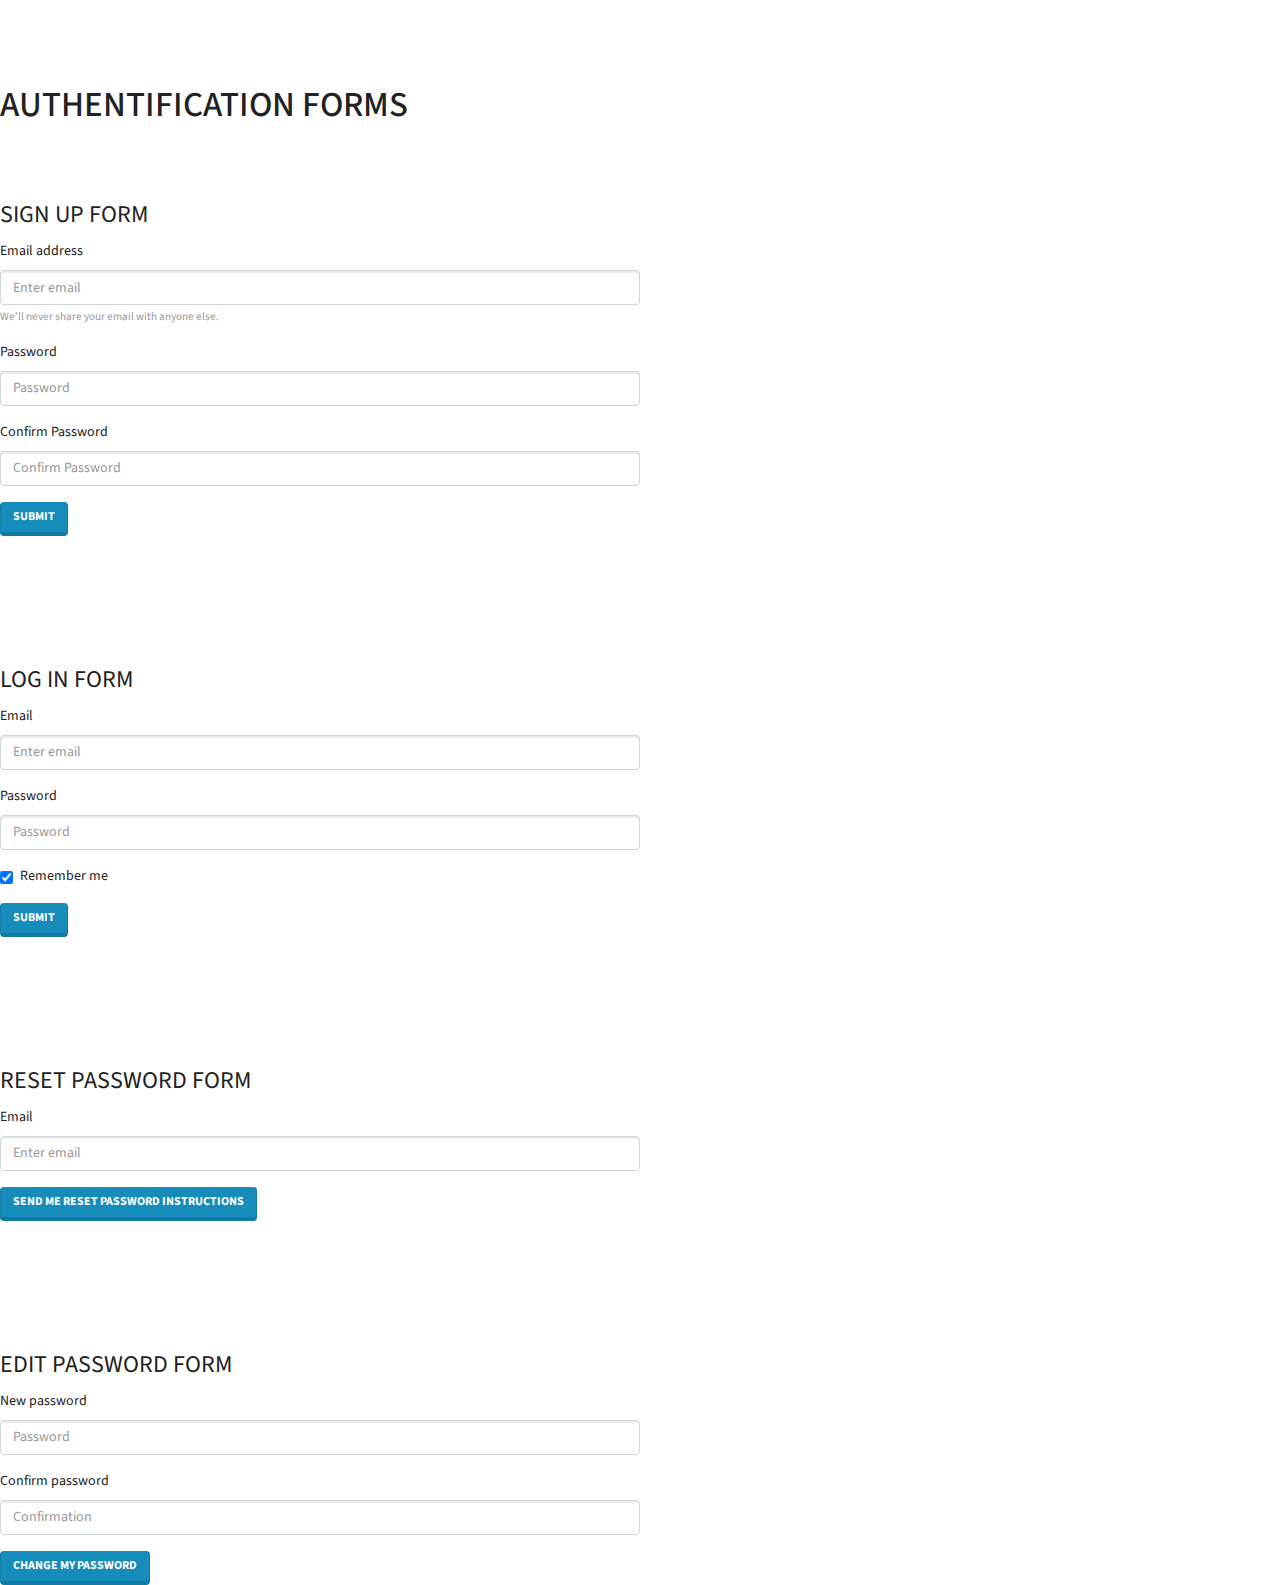
<file: personalized_bootswatch_theme/authentification_form.html>
<!doctype html>
<html lang="en">
  <head>
    <!-- Required meta tags -->
    <meta charset="utf-8">
    <meta name="viewport" content="width=device-width, initial-scale=1, shrink-to-fit=no">
    
    <!-- Add CSS -->
    <link rel="stylesheet" href="style.css" />

    <title>Authentification_form</title>
  </head>
  <body>


</br>
</br>
</br>
</br>

<h1>AUTHENTIFICATION FORMS</h1>

</br>
</br>
</br>


<form>
  <fieldset>
    <legend>SIGN UP FORM</legend>
    <div class="form-group">
      <label for="exampleInputEmail1">Email address</label>
      <input type="email" class="form-control" id="exampleInputEmail1" aria-describedby="emailHelp" placeholder="Enter email">
      <small id="emailHelp" class="form-text text-muted">We'll never share your email with anyone else.</small>
    </div>
    <div class="form-group">
      <label for="exampleInputPassword1">Password</label>
      <input type="password" class="form-control" id="exampleInputPassword1" placeholder="Password">
    </div>
    <div class="form-group">
      <label for="exampleInputPassword1">Confirm Password</label>
      <input type="password" class="form-control" id="exampleInputPassword1" placeholder="Confirm Password">
    </div>
    <button type="submit" class="btn btn-primary">Submit</button>
  </fieldset>
</form>

</br>
</br>
</br>
</br>
</br>
</br>


<form>
  <fieldset>
    <legend>LOG IN FORM</legend>
    <div class="form-group">
      <label for="exampleInputEmail1">Email</label>
      <input type="email" class="form-control" id="exampleInputEmail1" aria-describedby="emailHelp" placeholder="Enter email">
    </div>
    <div class="form-group">
      <label for="exampleInputPassword1">Password</label>
      <input type="password" class="form-control" id="exampleInputPassword1" placeholder="Password">
    </div>
    <fieldset class="form-group">
      <div class="form-check">
        <label class="form-check-label">
          <input class="form-check-input" type="checkbox" value="" checked="">
          Remember me
        </label>
      </div>
    </fieldset>
    <button type="submit" class="btn btn-primary">Submit</button>
  </fieldset>
</form>

</br>
</br>
</br>
</br>
</br>
</br>

<form>
  <fieldset>
    <legend>RESET PASSWORD FORM</legend>
    <div class="form-group">
      <label for="exampleInputEmail1">Email</label>
      <input type="email" class="form-control" id="exampleInputEmail1" aria-describedby="emailHelp" placeholder="Enter email">
    </div>
    <button type="submit" class="btn btn-primary">Send me reset password instructions</button>
  </fieldset>
</form>

</br>
</br>
</br>
</br>
</br>
</br>


<form>
  <fieldset>
    <legend>EDIT PASSWORD FORM</legend>
    <div class="form-group">
      <label for="exampleInputPassword1">New password</label>
      <input type="password" class="form-control" id="exampleInputPassword1" placeholder="Password">
    </div>
    <div class="form-group">
      <label for="exampleInputPassword1">Confirm password</label>
      <input type="password" class="form-control" id="exampleInputPassword1" placeholder="Confirmation">
    </div>
    <button type="submit" class="btn btn-primary">Change my password</button>
  </fieldset>
</form>



  </body>
</html>
</file>
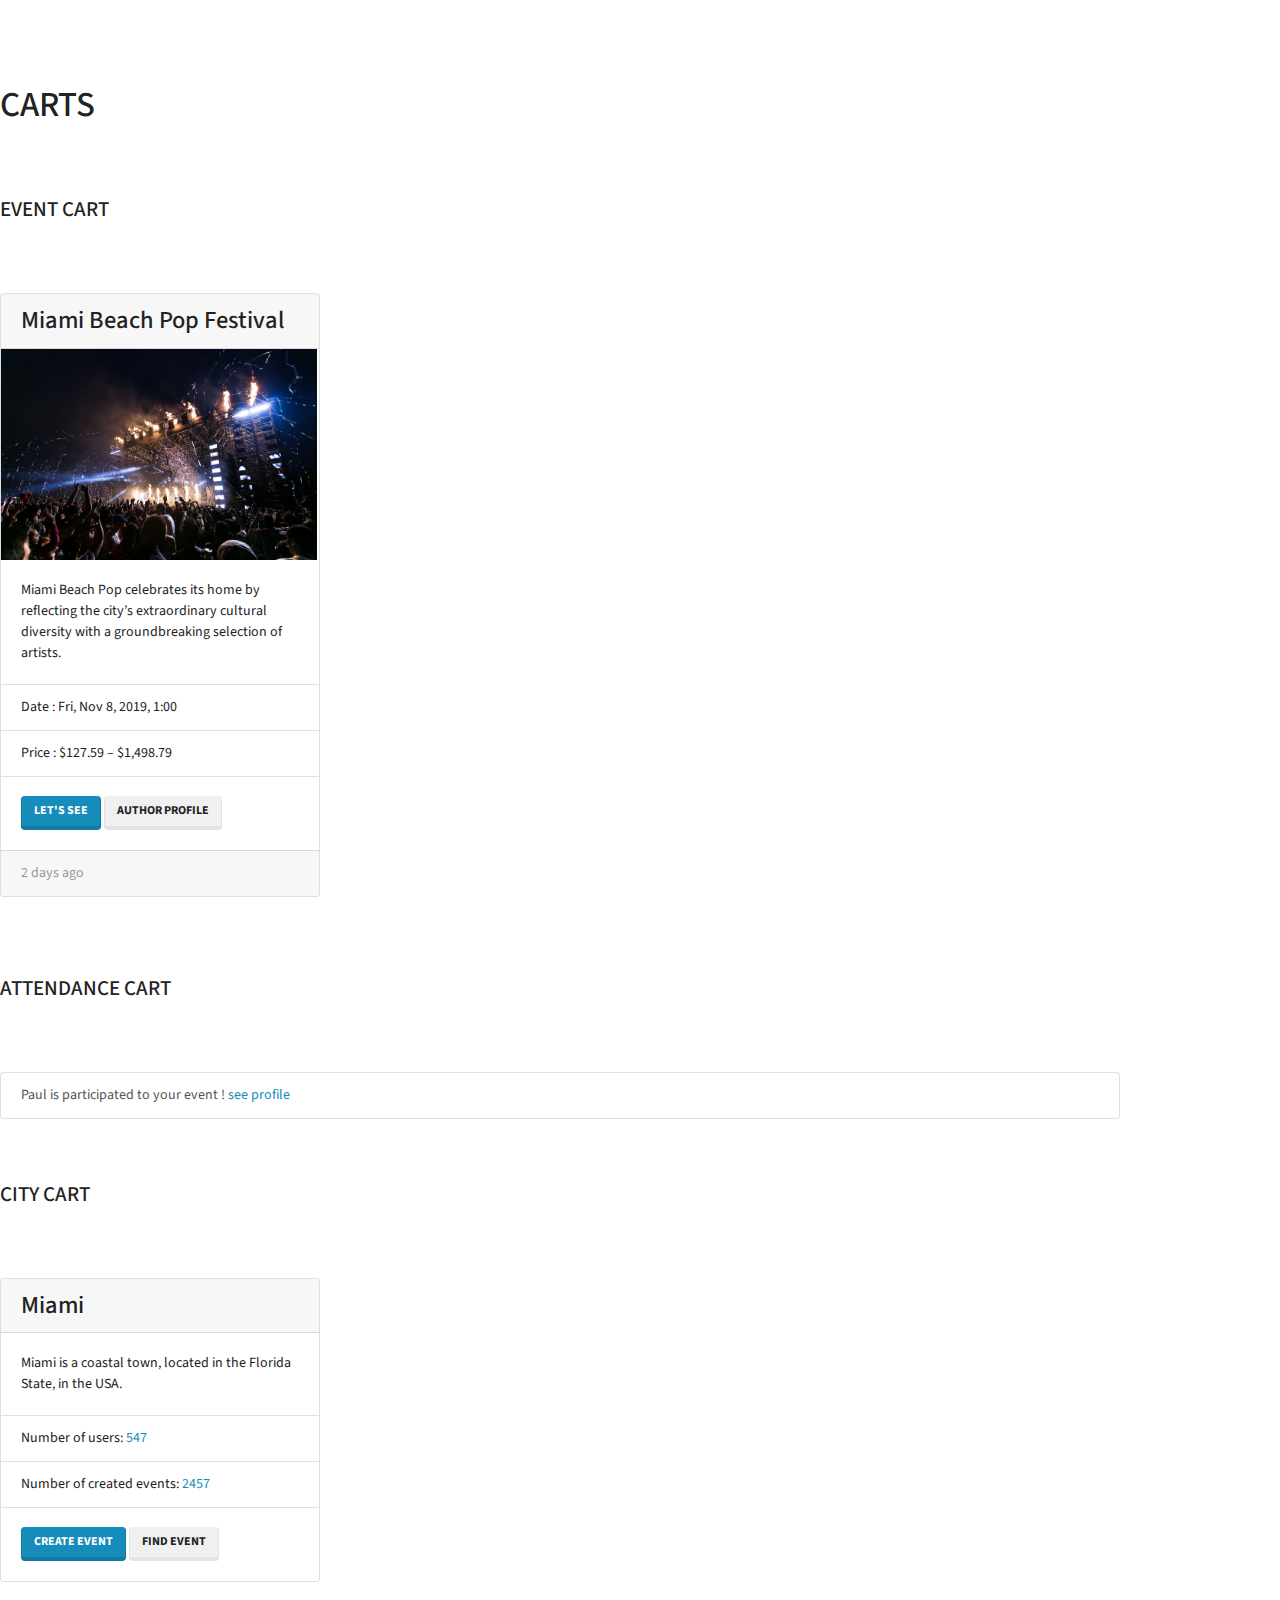
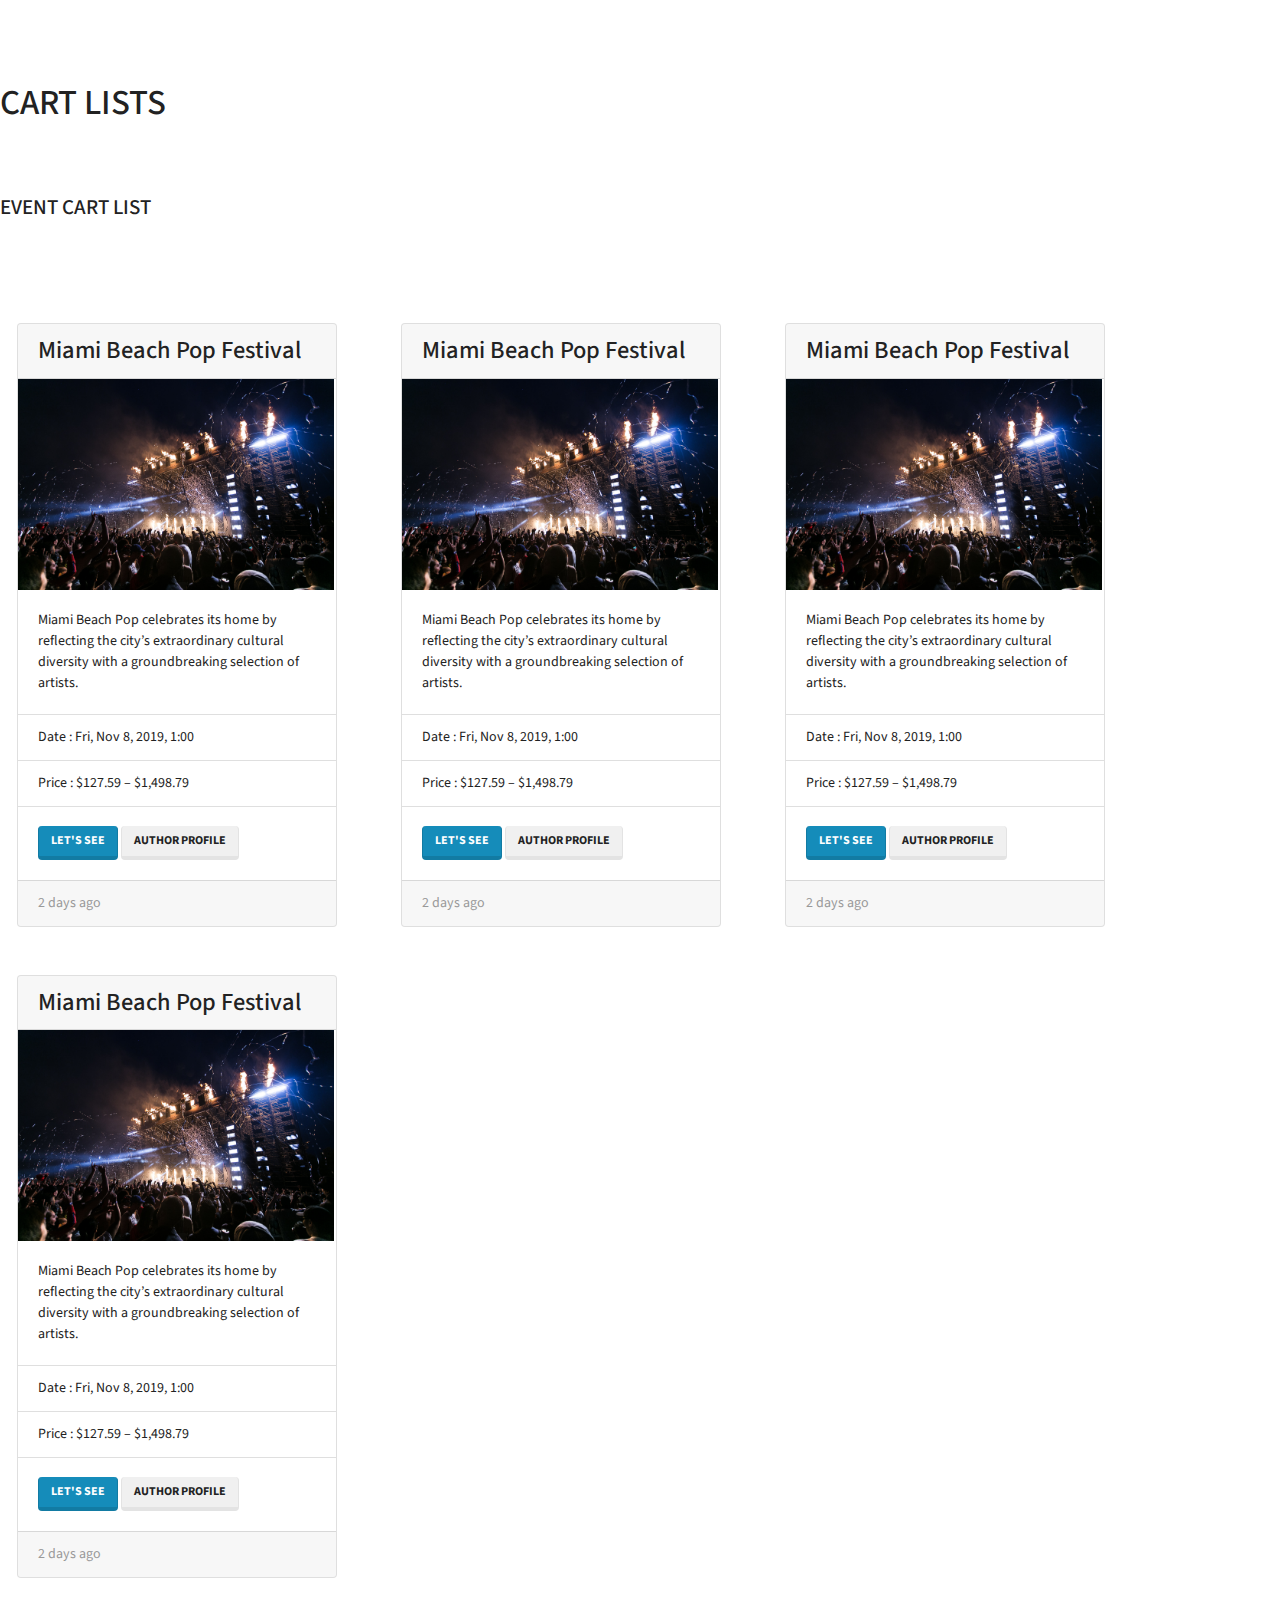
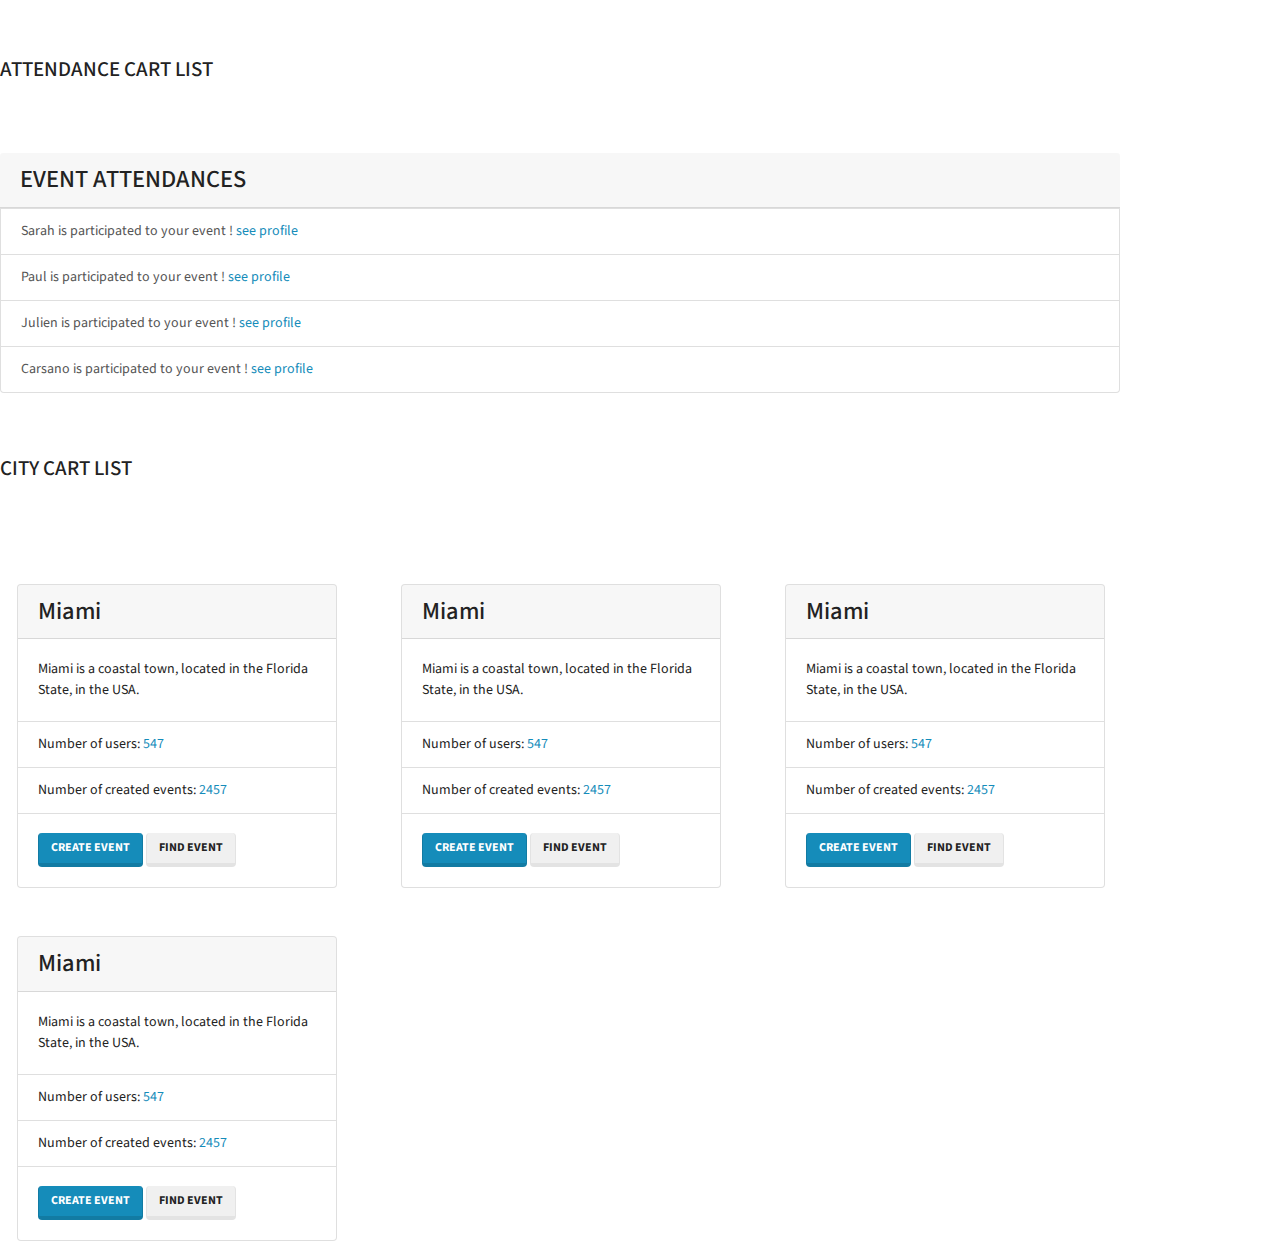
<file: personalized_bootswatch_theme/cart.html>
<!doctype html>
<html lang="en">
  <head>
    <!-- Required meta tags -->
    <meta charset="utf-8">
    <meta name="viewport" content="width=device-width, initial-scale=1, shrink-to-fit=no">
    
    <!-- Add CSS -->
    <link rel="stylesheet" href="style.css" />

    <title>Carts</title>
  </head>
  <body>


</br>
</br>
</br>
</br>

<h1>CARTS</h1>

</br>
</br>
</br>

<h4>EVENT CART</h4>

</br>
</br>
</br>

<div class="card mb-3" style="max-width: 20rem;">
  <h3 class="card-header">Miami Beach Pop Festival</h3>
  <img class="festival-image" src="festival.jpg" alt="Card image">
  <div class="card-body">
    <p class="card-text">Miami Beach Pop celebrates its home by reflecting the city’s extraordinary cultural diversity with a groundbreaking selection of artists.</p>
  </div>
  <ul class="list-group list-group-flush">
    <li class="list-group-item">Date : Fri, Nov 8, 2019, 1:00</li>
    <li class="list-group-item">Price : $127.59 – $1,498.79</li>
  </ul>
  <div class="card-body">
    <button type="submit" class="btn btn-primary">LET'S SEE</button>
    <button type="submit" class="btn btn-secondary">AUTHOR PROFILE</button>
  </div>
  <div class="card-footer text-muted">
    2 days ago
  </div>
</div>

</br>
</br>
</br>

<h4>ATTENDANCE CART</h4>

</br>
</br>
</br>

<div class="list-group" style="max-width: 70rem;">
  <div class="list-group-item list-group-item-action">
  <a class="mr-auto mt-2 mt-lg-0">Paul is participated to your event !</a>
  <a href="https://bootswatch.com/lumen/#" class="my-2 my-lg-0">see profile</a>
  </div>
</div>

</br>
</br>
</br>

<h4>CITY CART</h4>

</br>
</br>
</br>

<div class="card mb-3" style="max-width: 20rem;">
  <h3 class="card-header">Miami</h3>
  <div class="card-body">
    <p class="card-text">Miami is a coastal town, located in the Florida State, in the USA.</p>
  </div>
  <div class="list-group list-group-flush">
    <div class="list-group-item" >
    <a>Number of users: </a>
    <a href="https://bootswatch.com/lumen/#">547</a>
    </div>
    <div class="list-group-item" >
    <a>Number of created events: </a>
    <a href="https://bootswatch.com/lumen/#">2457</a>
    </div>
  </div>
  <div class="card-body">
    <button type="submit" class="btn btn-primary">CREATE EVENT</button>
    <button type="submit" class="btn btn-secondary">FIND EVENT</button>
  </div>
</div>

</br>
</br>
</br>
</br>

<h1>CART LISTS</h1>

</br>
</br>
</br>

<h4>EVENT CART LIST</h4>

</br>
</br>
</br>

<div class="row">

  <div class="card mb-3" style="max-width: 20rem; margin: 2rem;">
    <h3 class="card-header">Miami Beach Pop Festival</h3>
    <img class="festival-image" src="festival.jpg" alt="Card image">
    <div class="card-body">
      <p class="card-text">Miami Beach Pop celebrates its home by reflecting the city’s extraordinary cultural diversity with a groundbreaking selection of artists.</p>
    </div>
    <ul class="list-group list-group-flush">
      <li class="list-group-item">Date : Fri, Nov 8, 2019, 1:00</li>
      <li class="list-group-item">Price : $127.59 – $1,498.79</li>
    </ul>
    <div class="card-body">
      <button type="submit" class="btn btn-primary">LET'S SEE</button>
      <button type="submit" class="btn btn-secondary">AUTHOR PROFILE</button>
    </div>
    <div class="card-footer text-muted">
      2 days ago
    </div>
  </div>

  <div class="card mb-3" style="max-width: 20rem; margin: 2rem;">
    <h3 class="card-header">Miami Beach Pop Festival</h3>
    <img class="festival-image" src="festival.jpg" alt="Card image">
    <div class="card-body">
      <p class="card-text">Miami Beach Pop celebrates its home by reflecting the city’s extraordinary cultural diversity with a groundbreaking selection of artists.</p>
    </div>
    <ul class="list-group list-group-flush">
      <li class="list-group-item">Date : Fri, Nov 8, 2019, 1:00</li>
      <li class="list-group-item">Price : $127.59 – $1,498.79</li>
    </ul>
    <div class="card-body">
      <button type="submit" class="btn btn-primary">LET'S SEE</button>
      <button type="submit" class="btn btn-secondary">AUTHOR PROFILE</button>
    </div>
    <div class="card-footer text-muted">
      2 days ago
    </div>
  </div>

  <div class="card mb-3" style="max-width: 20rem; margin: 2rem;">
    <h3 class="card-header">Miami Beach Pop Festival</h3>
    <img class="festival-image" src="festival.jpg" alt="Card image">
    <div class="card-body">
      <p class="card-text">Miami Beach Pop celebrates its home by reflecting the city’s extraordinary cultural diversity with a groundbreaking selection of artists.</p>
    </div>
    <ul class="list-group list-group-flush">
      <li class="list-group-item">Date : Fri, Nov 8, 2019, 1:00</li>
      <li class="list-group-item">Price : $127.59 – $1,498.79</li>
    </ul>
    <div class="card-body">
      <button type="submit" class="btn btn-primary">LET'S SEE</button>
      <button type="submit" class="btn btn-secondary">AUTHOR PROFILE</button>
    </div>
    <div class="card-footer text-muted">
      2 days ago
    </div>
  </div>

  <div class="card mb-3" style="max-width: 20rem; margin: 2rem;">
    <h3 class="card-header">Miami Beach Pop Festival</h3>
    <img class="festival-image" src="festival.jpg" alt="Card image">
    <div class="card-body">
      <p class="card-text">Miami Beach Pop celebrates its home by reflecting the city’s extraordinary cultural diversity with a groundbreaking selection of artists.</p>
    </div>
    <ul class="list-group list-group-flush">
      <li class="list-group-item">Date : Fri, Nov 8, 2019, 1:00</li>
      <li class="list-group-item">Price : $127.59 – $1,498.79</li>
    </ul>
    <div class="card-body">
      <button type="submit" class="btn btn-primary">LET'S SEE</button>
      <button type="submit" class="btn btn-secondary">AUTHOR PROFILE</button>
    </div>
    <div class="card-footer text-muted">
      2 days ago
    </div>
  </div>
</div>

</br>
</br>
</br>

<h4>ATTENDANCE CART LIST</h4>

</br>
</br>
</br>

<div class="list-group" style="max-width: 70rem;">
  <h3 class="card-header">EVENT ATTENDANCES</h3>
  <div class="list-group-item list-group-item-action">
  <a class="mr-auto mt-2 mt-lg-0">Sarah is participated to your event !</a>
  <a href="https://bootswatch.com/lumen/#" class="my-2 my-lg-0">see profile</a>
  </div>
  <div class="list-group-item list-group-item-action">
  <a class="mr-auto mt-2 mt-lg-0">Paul is participated to your event !</a>
  <a href="https://bootswatch.com/lumen/#" class="my-2 my-lg-0">see profile</a>
  </div>
  <div class="list-group-item list-group-item-action">
  <a class="mr-auto mt-2 mt-lg-0">Julien is participated to your event !</a>
  <a href="https://bootswatch.com/lumen/#" class="my-2 my-lg-0">see profile</a>
  </div>
  <div class="list-group-item list-group-item-action">
  <a class="mr-auto mt-2 mt-lg-0">Carsano is participated to your event !</a>
  <a href="https://bootswatch.com/lumen/#" class="my-2 my-lg-0">see profile</a>
  </div>
</div>

</br>
</br>
</br>

<h4>CITY CART LIST</h4>

</br>
</br>
</br>

<div class="row">

<div class="card mb-3" style="max-width: 20rem; margin: 2rem;">
  <h3 class="card-header">Miami</h3>
  <div class="card-body">
    <p class="card-text">Miami is a coastal town, located in the Florida State, in the USA.</p>
  </div>
  <div class="list-group list-group-flush">
    <div class="list-group-item" >
    <a>Number of users: </a>
    <a href="https://bootswatch.com/lumen/#">547</a>
    </div>
    <div class="list-group-item" >
    <a>Number of created events: </a>
    <a href="https://bootswatch.com/lumen/#">2457</a>
    </div>
  </div>
  <div class="card-body">
    <button type="submit" class="btn btn-primary">CREATE EVENT</button>
    <button type="submit" class="btn btn-secondary">FIND EVENT</button>
  </div>
</div>

<div class="card mb-3" style="max-width: 20rem; margin: 2rem;">
  <h3 class="card-header">Miami</h3>
  <div class="card-body">
    <p class="card-text">Miami is a coastal town, located in the Florida State, in the USA.</p>
  </div>
  <div class="list-group list-group-flush">
    <div class="list-group-item" >
    <a>Number of users: </a>
    <a href="https://bootswatch.com/lumen/#">547</a>
    </div>
    <div class="list-group-item" >
    <a>Number of created events: </a>
    <a href="https://bootswatch.com/lumen/#">2457</a>
    </div>
  </div>
  <div class="card-body">
    <button type="submit" class="btn btn-primary">CREATE EVENT</button>
    <button type="submit" class="btn btn-secondary">FIND EVENT</button>
  </div>
</div>

<div class="card mb-3" style="max-width: 20rem; margin: 2rem;">
  <h3 class="card-header">Miami</h3>
  <div class="card-body">
    <p class="card-text">Miami is a coastal town, located in the Florida State, in the USA.</p>
  </div>
  <div class="list-group list-group-flush">
    <div class="list-group-item" >
    <a>Number of users: </a>
    <a href="https://bootswatch.com/lumen/#">547</a>
    </div>
    <div class="list-group-item" >
    <a>Number of created events: </a>
    <a href="https://bootswatch.com/lumen/#">2457</a>
    </div>
  </div>
  <div class="card-body">
    <button type="submit" class="btn btn-primary">CREATE EVENT</button>
    <button type="submit" class="btn btn-secondary">FIND EVENT</button>
  </div>
</div>

<div class="card mb-3" style="max-width: 20rem; margin: 2rem;">
  <h3 class="card-header">Miami</h3>
  <div class="card-body">
    <p class="card-text">Miami is a coastal town, located in the Florida State, in the USA.</p>
  </div>
  <div class="list-group list-group-flush">
    <div class="list-group-item" >
    <a>Number of users: </a>
    <a href="https://bootswatch.com/lumen/#">547</a>
    </div>
    <div class="list-group-item" >
    <a>Number of created events: </a>
    <a href="https://bootswatch.com/lumen/#">2457</a>
    </div>
  </div>
  <div class="card-body">
    <button type="submit" class="btn btn-primary">CREATE EVENT</button>
    <button type="submit" class="btn btn-secondary">FIND EVENT</button>
  </div>
</div>

</div>

  







  
  </body>
</html>
</file>
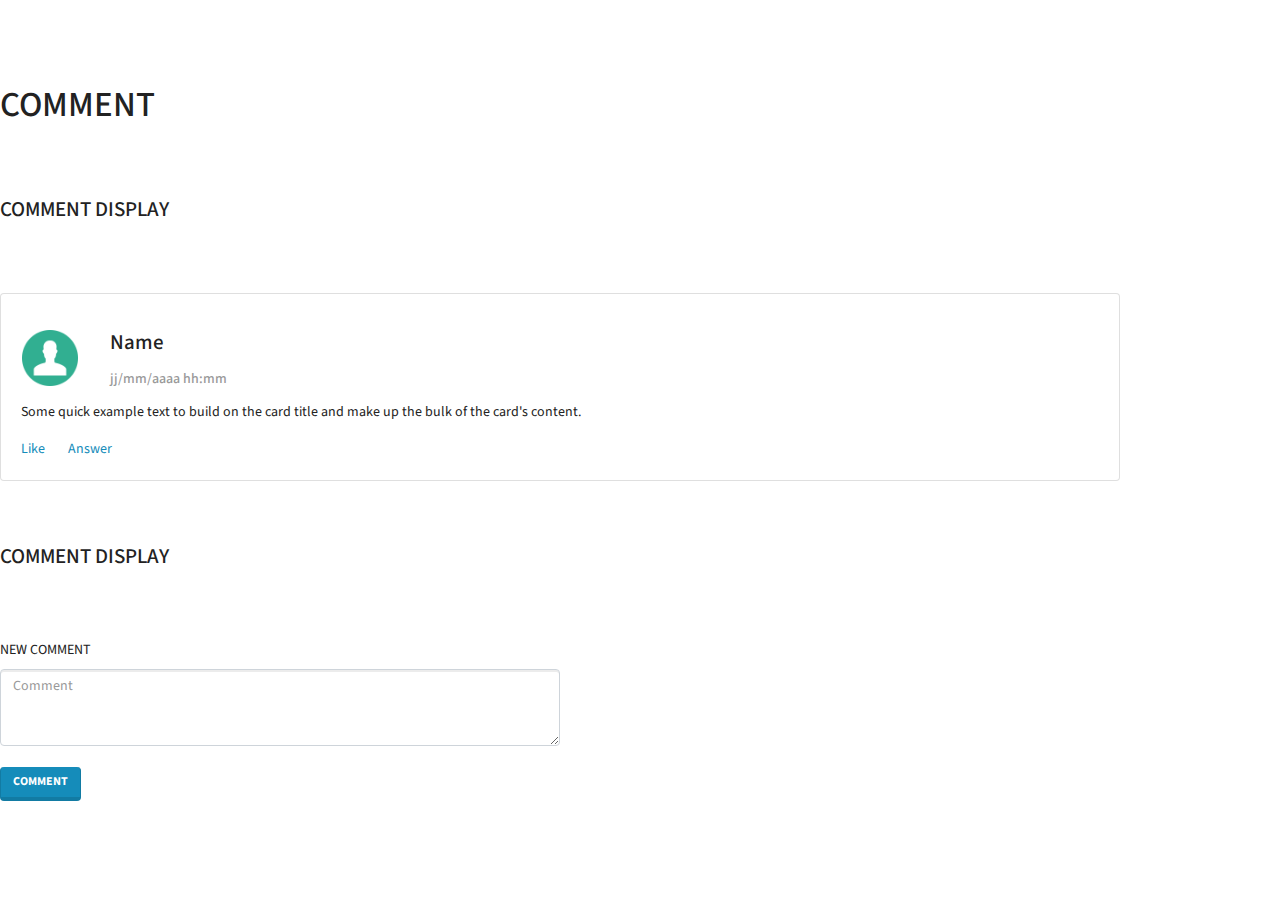
<file: personalized_bootswatch_theme/comment.html>
<!doctype html>
<html lang="en">
  <head>
    <!-- Required meta tags -->
    <meta charset="utf-8">
    <meta name="viewport" content="width=device-width, initial-scale=1, shrink-to-fit=no">
    
    <!-- Add CSS -->
    <link rel="stylesheet" href="style.css" />

    <title>Comment</title>
  </head>
  <body>


</br>
</br>
</br>
</br>

<h1>COMMENT</h1>

</br>
</br>
</br>

<h4>COMMENT DISPLAY</h4>

</br>
</br>
</br>

<div class="card" style="max-width: 70rem;">
  <div class="card-body">
    <div class="row">
      <img class="pp-picture" src="pp.png" alt="pp image" style="width: 4em; margin: 1rem;">
      <div>
        <h4 class="card-title" style="margin: 1rem;">Name</h4>
        <h6 class="card-subtitle mb-2 text-muted" style="margin: 1rem;">jj/mm/aaaa hh:mm</h6>
      </div>
    </div>
    <p class="card-text">Some quick example text to build on the card title and make up the bulk of the card's content.</p>
    <a href="https://bootswatch.com/lumen/#" class="card-link">Like</a>
    <a href="https://bootswatch.com/lumen/#" class="card-link">Answer</a>
  </div>
</div>

</br>
</br>
</br>

<h4>COMMENT DISPLAY</h4>

</br>
</br>
</br>

<div class="form-group" style="max-width: 70rem;">
      <label for="exampleTextarea">NEW COMMENT</label>
      <textarea class="form-control" id="exampleTextarea" rows="3" placeholder="Comment"></textarea>
    </br>
      <button type="submit" class="btn btn-primary">COMMENT</button>
</div>

  
  </body>
</html>
</file>
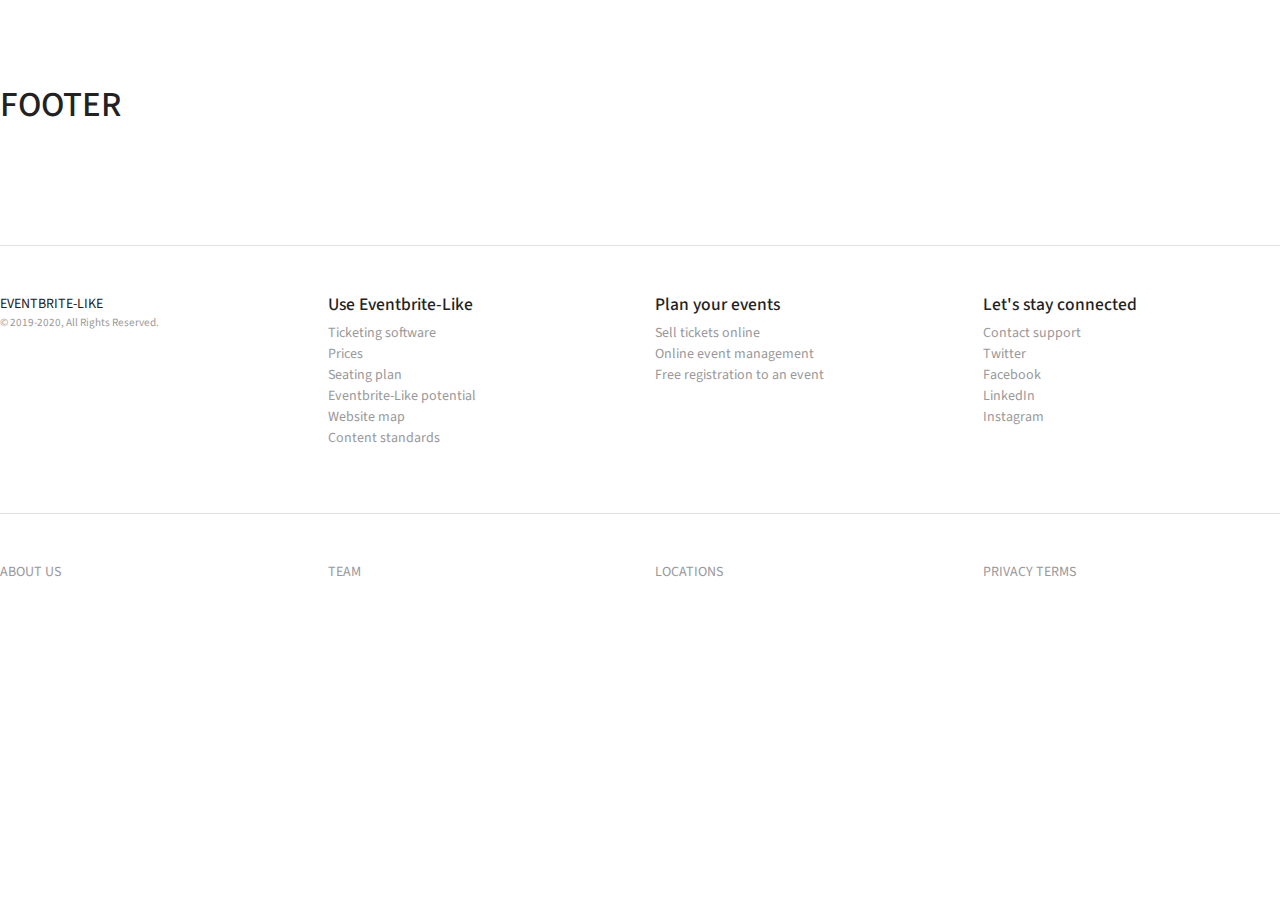
<file: personalized_bootswatch_theme/footer.html>
<!doctype html>
<html lang="en">
  <head>
    <!-- Required meta tags -->
    <meta charset="utf-8">
    <meta name="viewport" content="width=device-width, initial-scale=1, shrink-to-fit=no">
    
    <!-- Add CSS -->
    <link rel="stylesheet" href="style.css" />

    <title>Footer</title>
  </head>
  <body>


</br>
</br>
</br>
</br>

<h1>FOOTER</h1>

</br>
</br>
</br>


<footer class="pt-4 my-md-5 pt-md-5 border-top">
        <div class="row">
          <div class="col-12 col-md">
            <a class="mb-2" alt="" width="24" height="24">EVENTBRITE-LIKE</a>
            <small class="d-block mb-3 text-muted">© 2019-2020, All Rights Reserved.</small>
          </div>
          <div class="col-6 col-md">
            <h5>Use Eventbrite-Like</h5>
            <ul class="list-unstyled text-small">
              <li><a class="text-muted" href="#">Ticketing software</a></li>
              <li><a class="text-muted" href="#">Prices</a></li>
              <li><a class="text-muted" href="#">Seating plan</a></li>
              <li><a class="text-muted" href="#">Eventbrite-Like potential</a></li>
              <li><a class="text-muted" href="#">Website map</a></li>
              <li><a class="text-muted" href="#">Content standards</a></li>
            </ul>
          </div>
          <div class="col-6 col-md">
            <h5>Plan your events</h5>
            <ul class="list-unstyled text-small">
              <li><a class="text-muted" href="#">Sell tickets online</a></li>
              <li><a class="text-muted" href="#">Online event management</a></li>
              <li><a class="text-muted" href="#">Free registration to an event</a></li>
            </ul>
          </div>
          <div class="col-6 col-md">
            <h5>Let's stay connected</h5>
            <ul class="list-unstyled text-small">
              <li><a class="text-muted" href="#">Contact support</a></li>
              <li><a class="text-muted" href="#">Twitter</a></li>
              <li><a class="text-muted" href="#">Facebook</a></li>
              <li><a class="text-muted" href="#">LinkedIn</a></li>
              <li><a class="text-muted" href="#">Instagram</a></li>
            </ul>
          </div>
        </div>
      </footer>

  <footer class="pt-4 my-md-5 pt-md-5 border-top">
        <div class="row">
          <div class="col-12 col-md">
            <a class="text-muted" href="#">ABOUT US</a>
          </div>
          <div class="col-6 col-md">
            <a class="text-muted" href="#">TEAM</a>
            
          </div>
          <div class="col-6 col-md">
            <a class="text-muted" href="#">LOCATIONS</a>
            
          </div>
          <div class="col-6 col-md">
            <a class="text-muted" href="#">PRIVACY TERMS</a>
            
          </div>
        </div>
      </footer>

  
  </body>

</html>
</file>
<file: original_bootswatch_theme(lumen)/Bootswatch_ Lumen_files/custom.min.css>
body{padding-top:120px}pre{background:#f7f7f9}@media (min-width: 768px){body>.navbar-transparent{box-shadow:none}body>.navbar-transparent .navbar-nav>.open>a{box-shadow:none}}#home,#help{font-size:0.9rem}#home .navbar,#help .navbar{background:#349aed;background:linear-gradient(145deg, #349aed 50%, #34d8ed 100%);transition:box-shadow 200ms ease-in}#home .navbar-transparent,#help .navbar-transparent{background:none !important;box-shadow:none}#home .navbar-brand .nav-link,#help .navbar-brand .nav-link{display:inline-block;margin-right:-30px}#home .navbar-brand img,#help .navbar-brand img{display:inline-block;margin:0 10px;width:30px}#home .nav-link,#help .nav-link{text-transform:uppercase;font-weight:500;color:#fff}#home{padding-top:0px}#home .btn{padding:0.6rem 0.55rem 0.5rem;box-shadow:none;font-size:0.7rem;font-weight:500}.bs-docs-section{margin-top:4em}.bs-docs-section .page-header h1{padding:2rem 0;font-size:3rem}.dropdown-menu.show[aria-labelledby="themes"]{display:flex;width:420px;flex-wrap:wrap}.dropdown-menu.show[aria-labelledby="themes"] .dropdown-item{width:33.333%}.dropdown-menu.show[aria-labelledby="themes"] .dropdown-item:first-child{width:100%}.bs-component{position:relative}.bs-component+.bs-component{margin-top:1rem}.bs-component .card{margin-bottom:1rem}.bs-component .modal{position:relative;top:auto;right:auto;left:auto;bottom:auto;z-index:1;display:block}.bs-component .modal-dialog{width:90%}.bs-component .popover{position:relative;display:inline-block;width:220px;margin:20px}.source-button{display:none;position:absolute;top:0;right:0;z-index:100;font-weight:bold}.source-button:hover{cursor:pointer}.bs-component:hover .source-button{display:block}#source-modal pre{max-height:calc(100vh - 11rem);background-color:rgba(0,0,0,0.7);color:rgba(255,255,255,0.7)}.nav-tabs{margin-bottom:15px}.progress{margin-bottom:10px}#footer{margin:5em 0}#footer li{float:left;margin-right:1.5em;margin-bottom:1.5em}#footer p{clear:left;margin-bottom:0}.splash{padding:12em 0 6em;background:#349aed;background:linear-gradient(145deg, #349aed 50%, #34d8ed 100%);color:#fff;text-align:center}.splash .logo{width:160px}.splash h1{font-size:3em;color:#fff}.splash #social{margin:2em 0 3em}.splash .alert{margin:2em 0;border:none}.splash .sponsor a{color:#fff}.section-tout{padding:6em 0 1em;border-bottom:1px solid rgba(0,0,0,0.05);background-color:#eaf1f1}.section-tout .fa{margin-right:0.2em}.section-tout p{margin-bottom:5em}.section-preview{padding:4em 0 4em}.section-preview .preview{margin-bottom:4em;background-color:#eaf1f1}.section-preview .preview img{max-width:100%}.section-preview .preview .image{position:relative}.section-preview .preview .image:before{box-shadow:inset 0 0 0 1px rgba(0,0,0,0.1);position:absolute;top:0;left:0;width:100%;height:100%;content:"";pointer-events:none}.section-preview .preview .options{padding:2em;border:1px solid rgba(0,0,0,0.05);border-top:none;text-align:center}.section-preview .preview .options p{margin-bottom:2em}.section-preview .dropdown-menu{text-align:left}.section-preview .lead{margin-bottom:2em}@media (max-width: 767px){.section-preview .image img{width:100%}}.sponsor img{max-width:100%}.sponsor #carbonads{max-width:240px;margin:0 auto}.sponsor .carbon-text{display:block;margin-top:1em;font-size:12px}.sponsor .carbon-poweredby{float:right;margin-top:1em;font-size:10px}@media (max-width: 767px){.splash{padding-top:8em}.splash .logo{width:100px}.splash h1{font-size:2em}#banner{margin-bottom:2em;text-align:center}}
</file>
